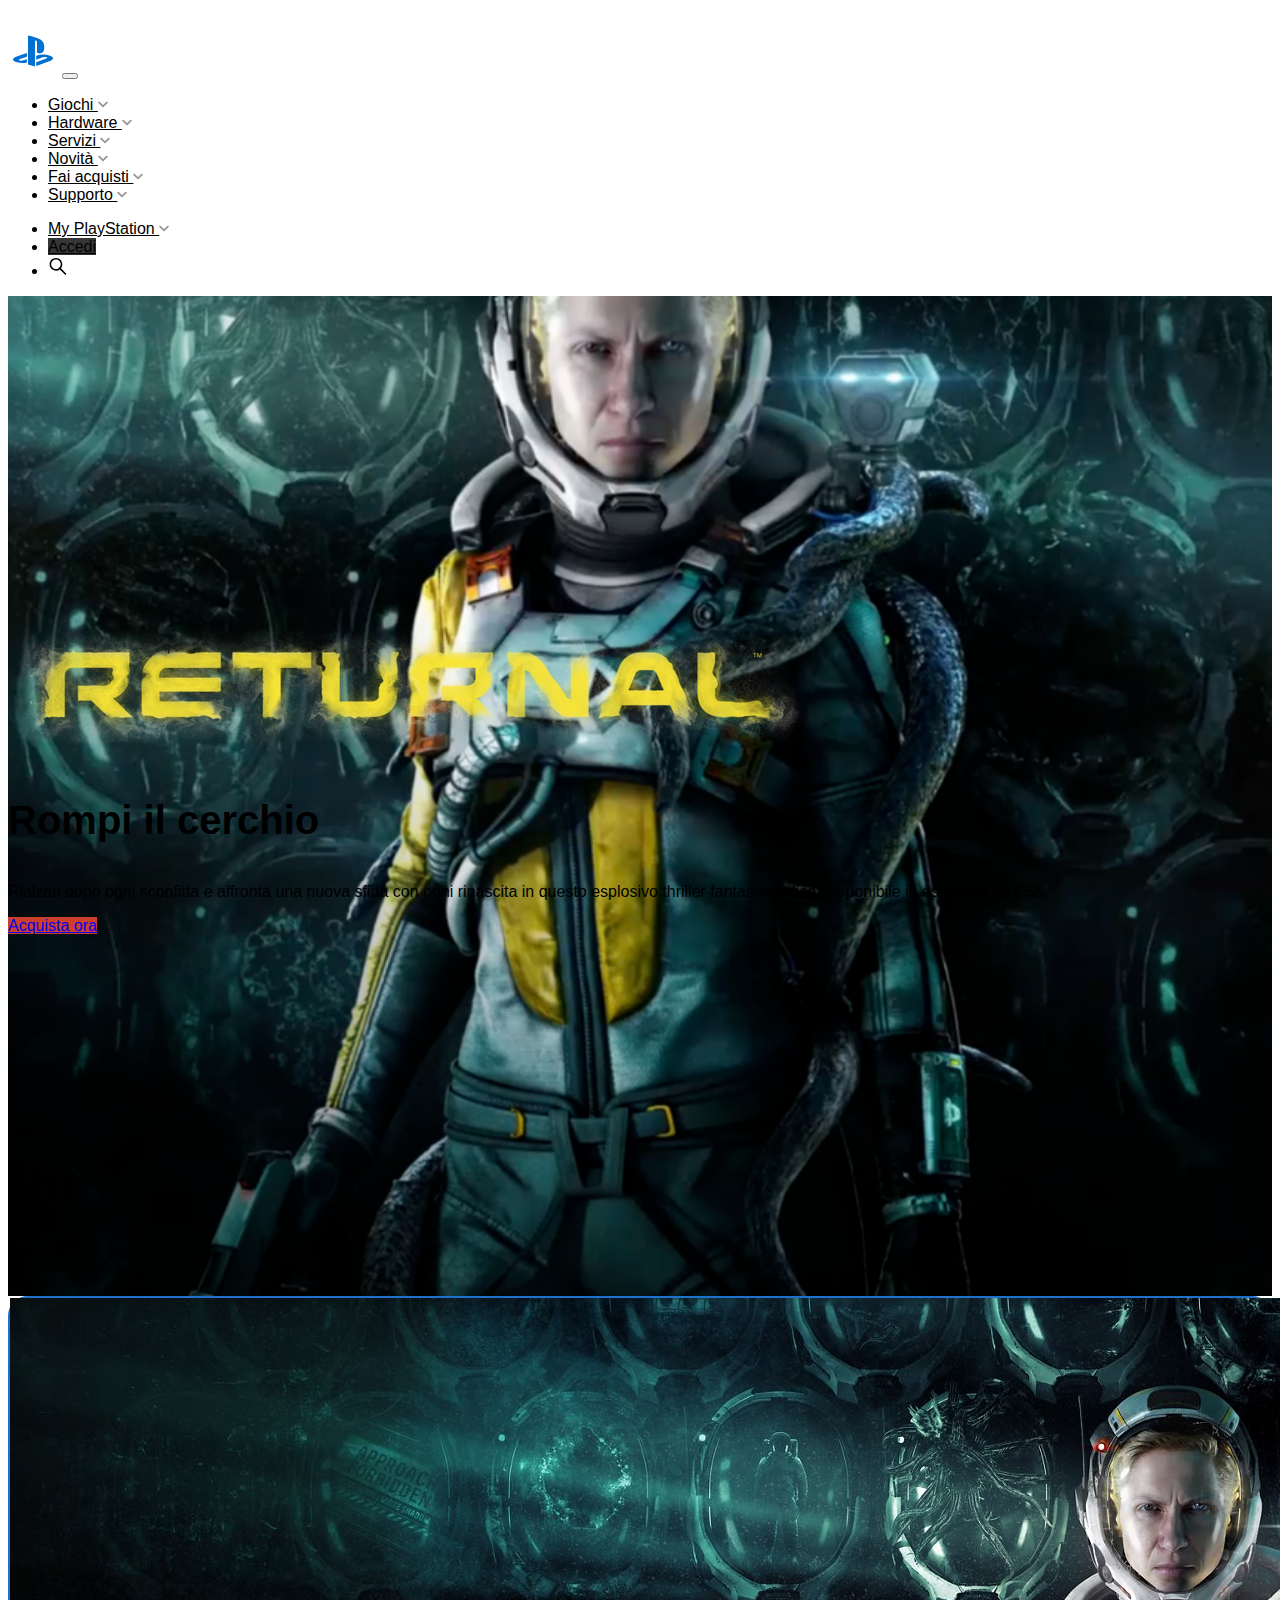
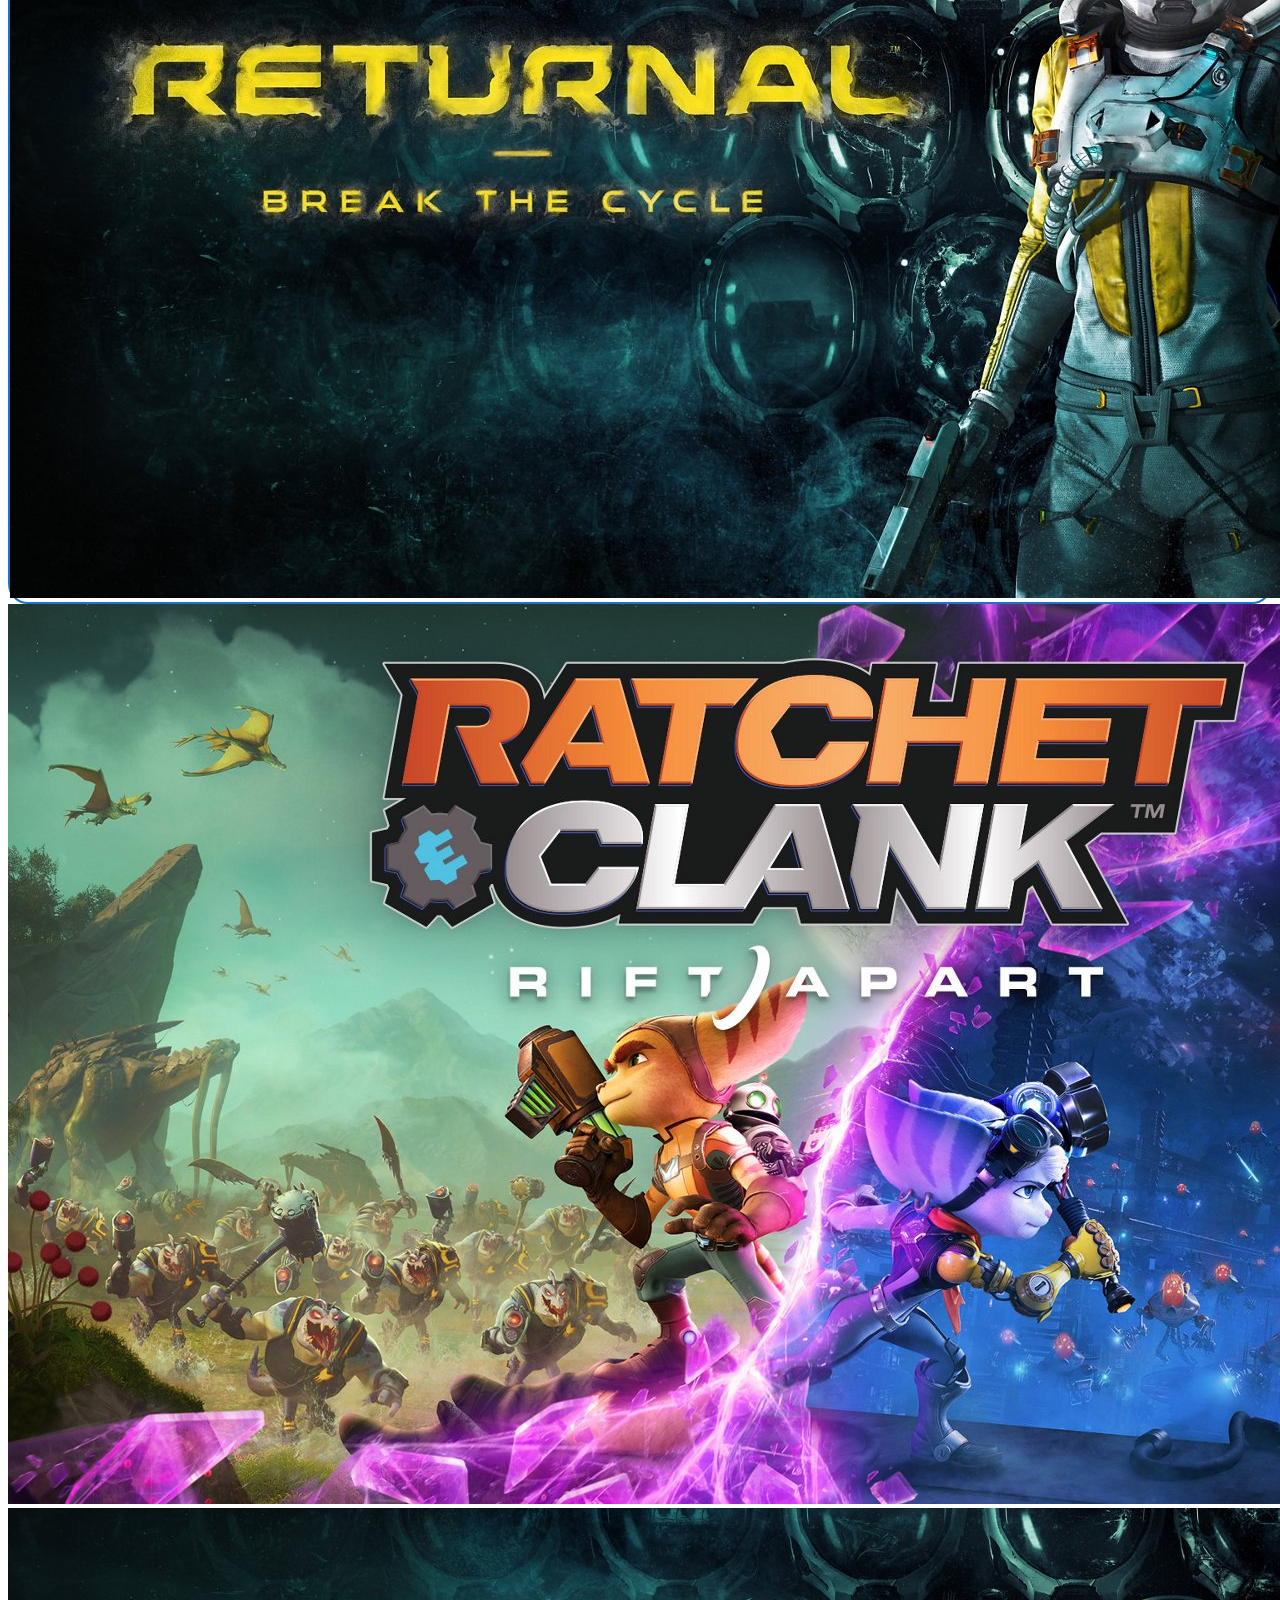
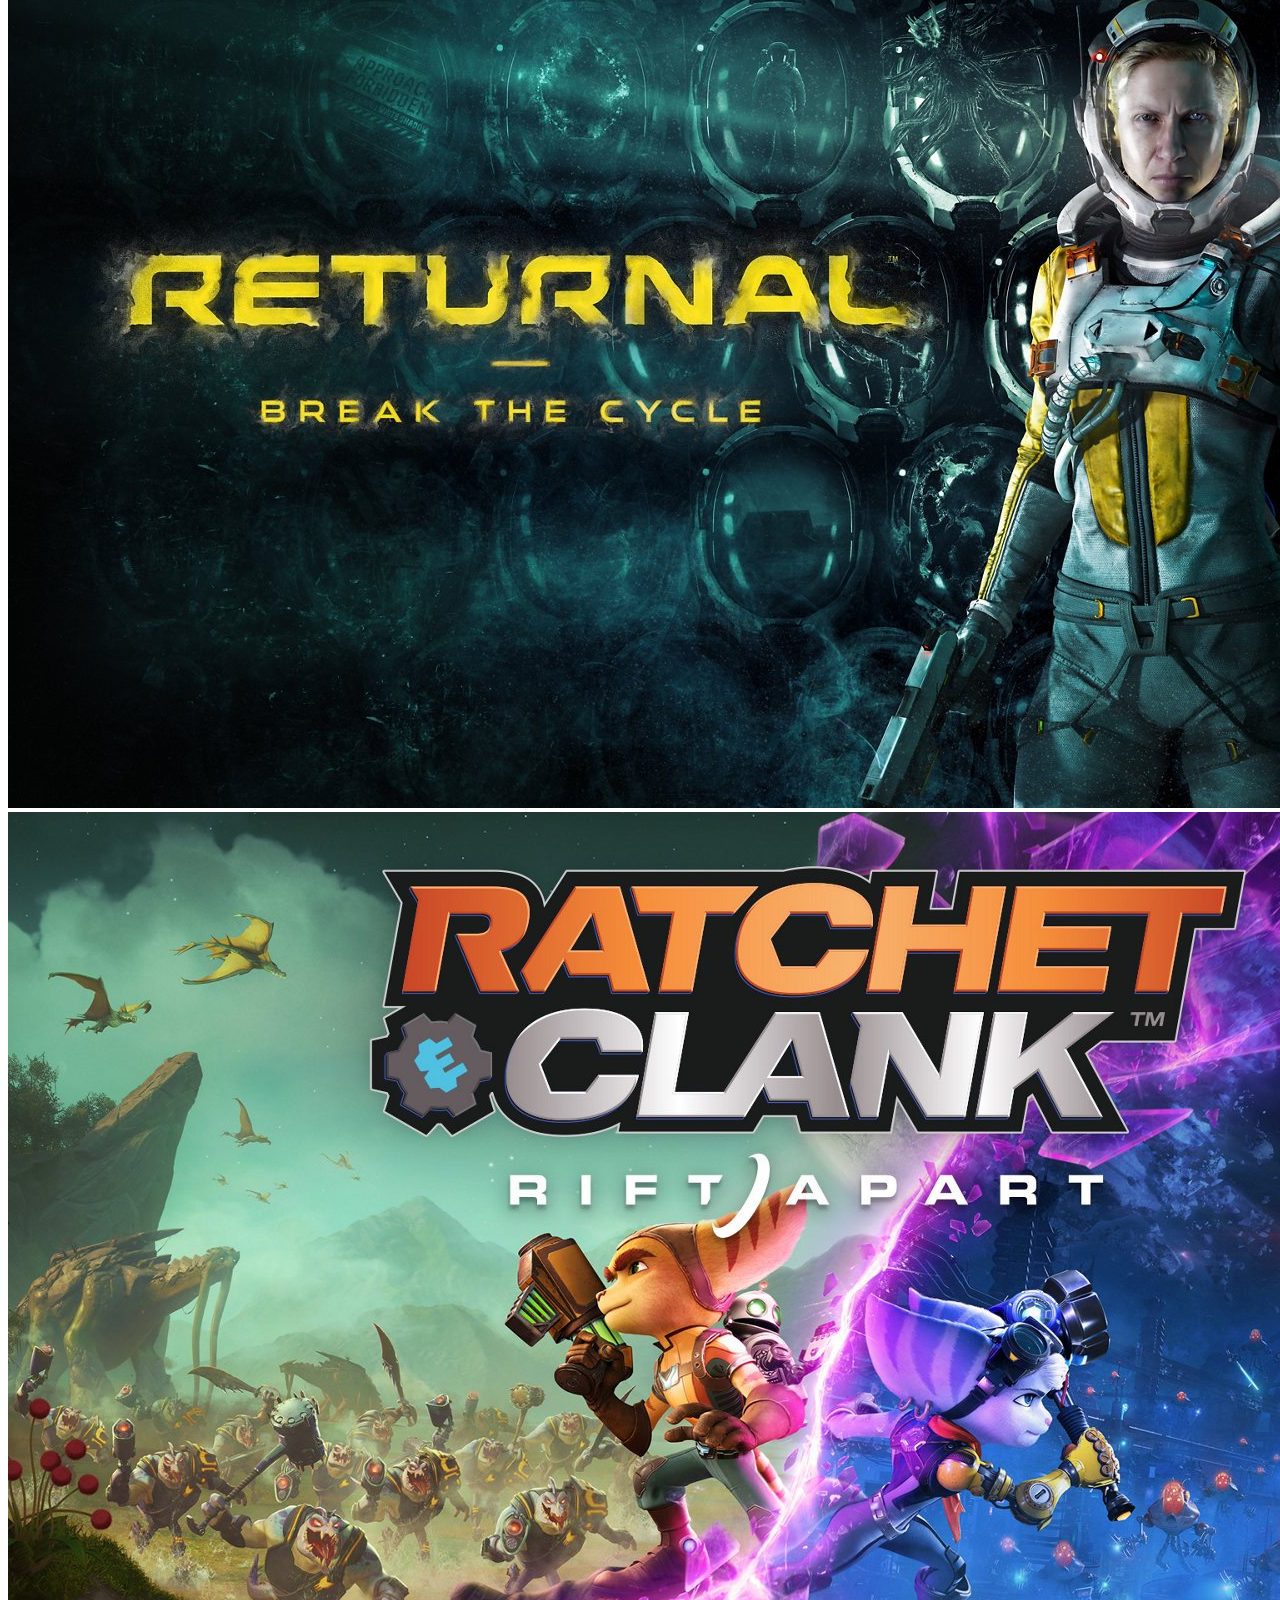
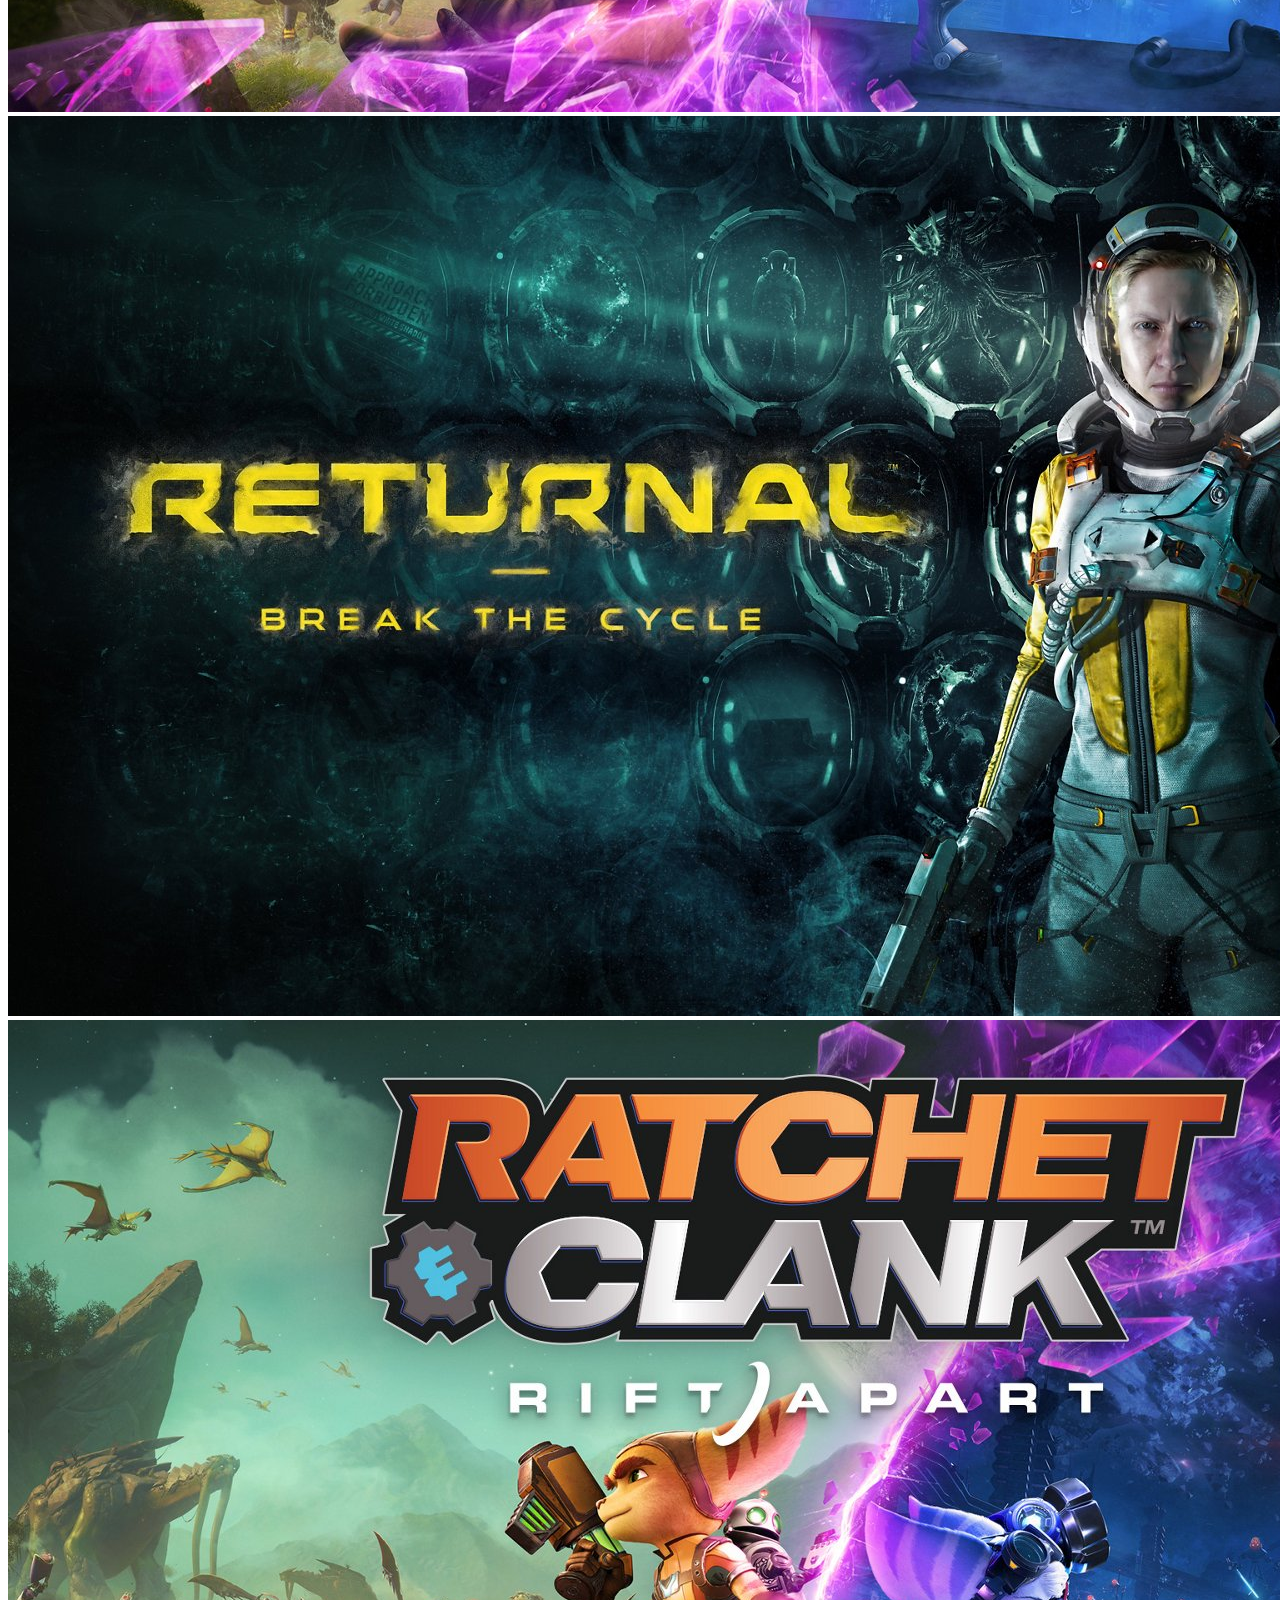
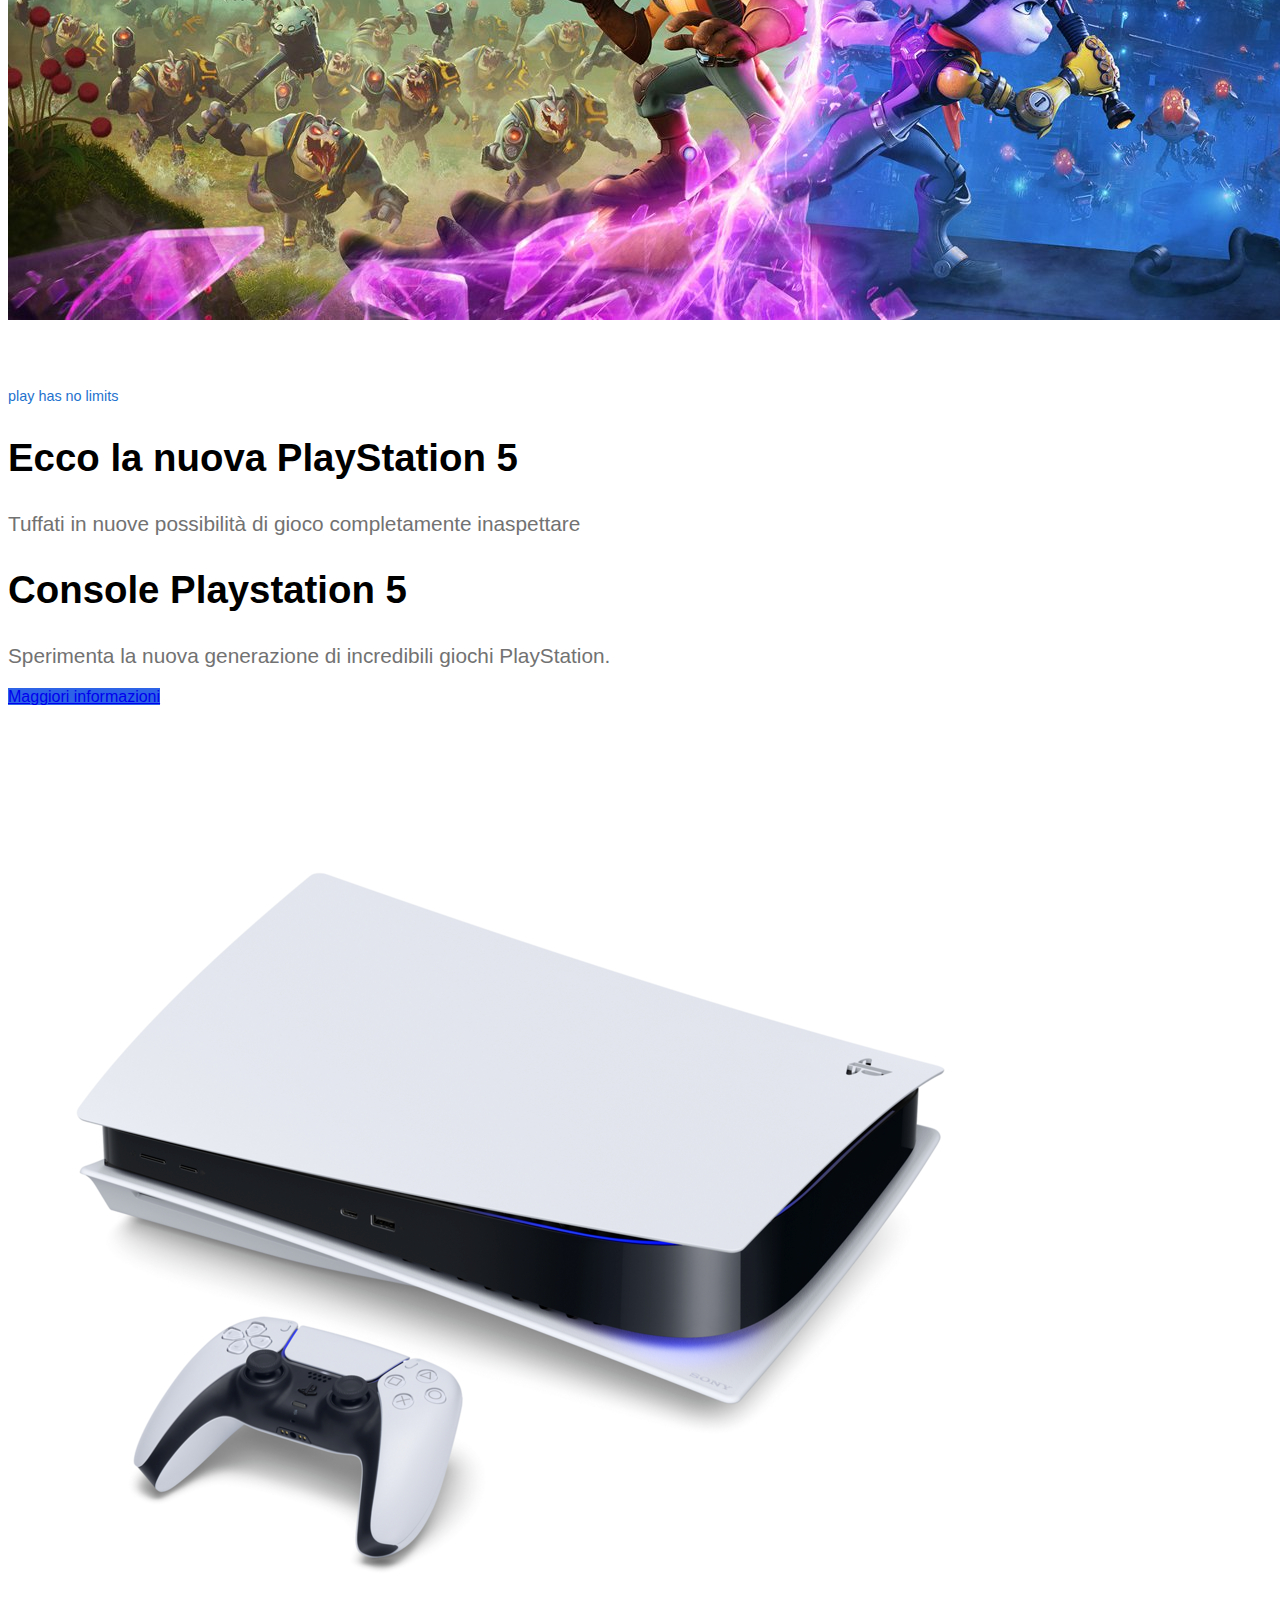
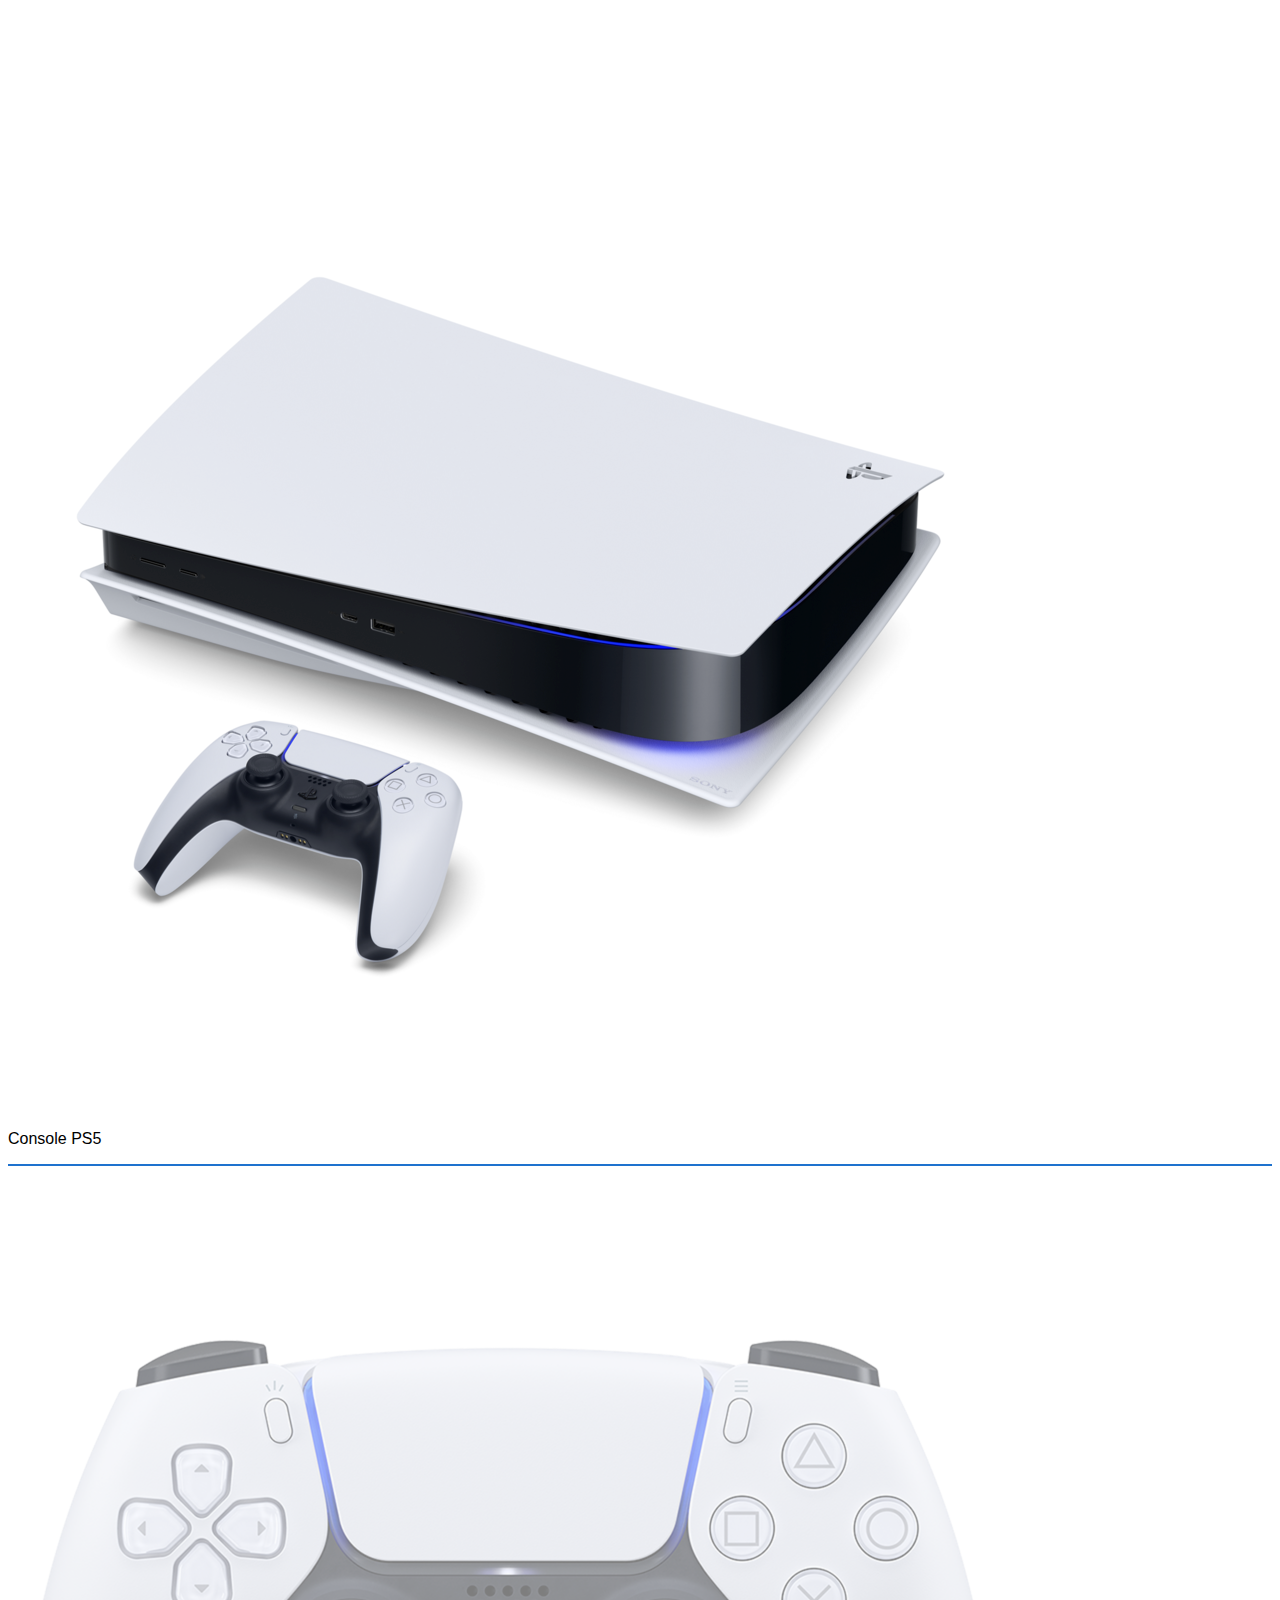
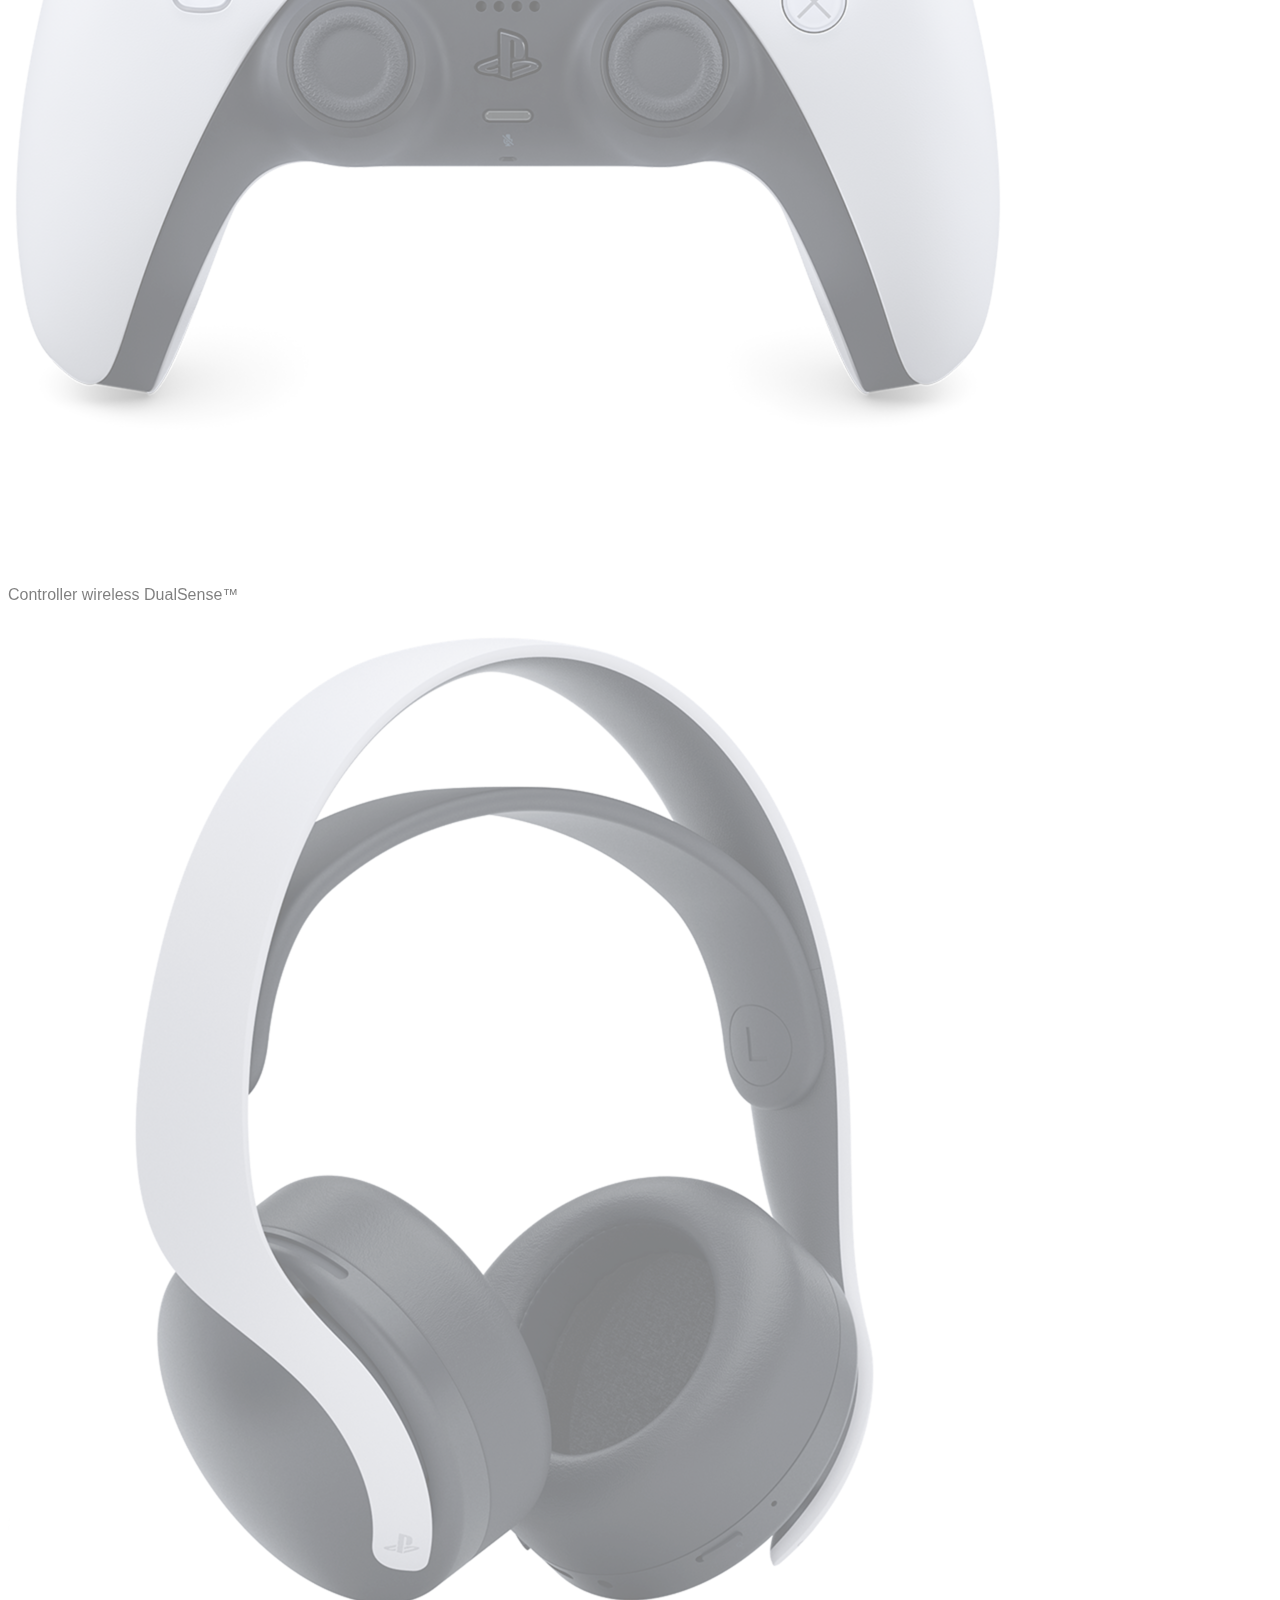
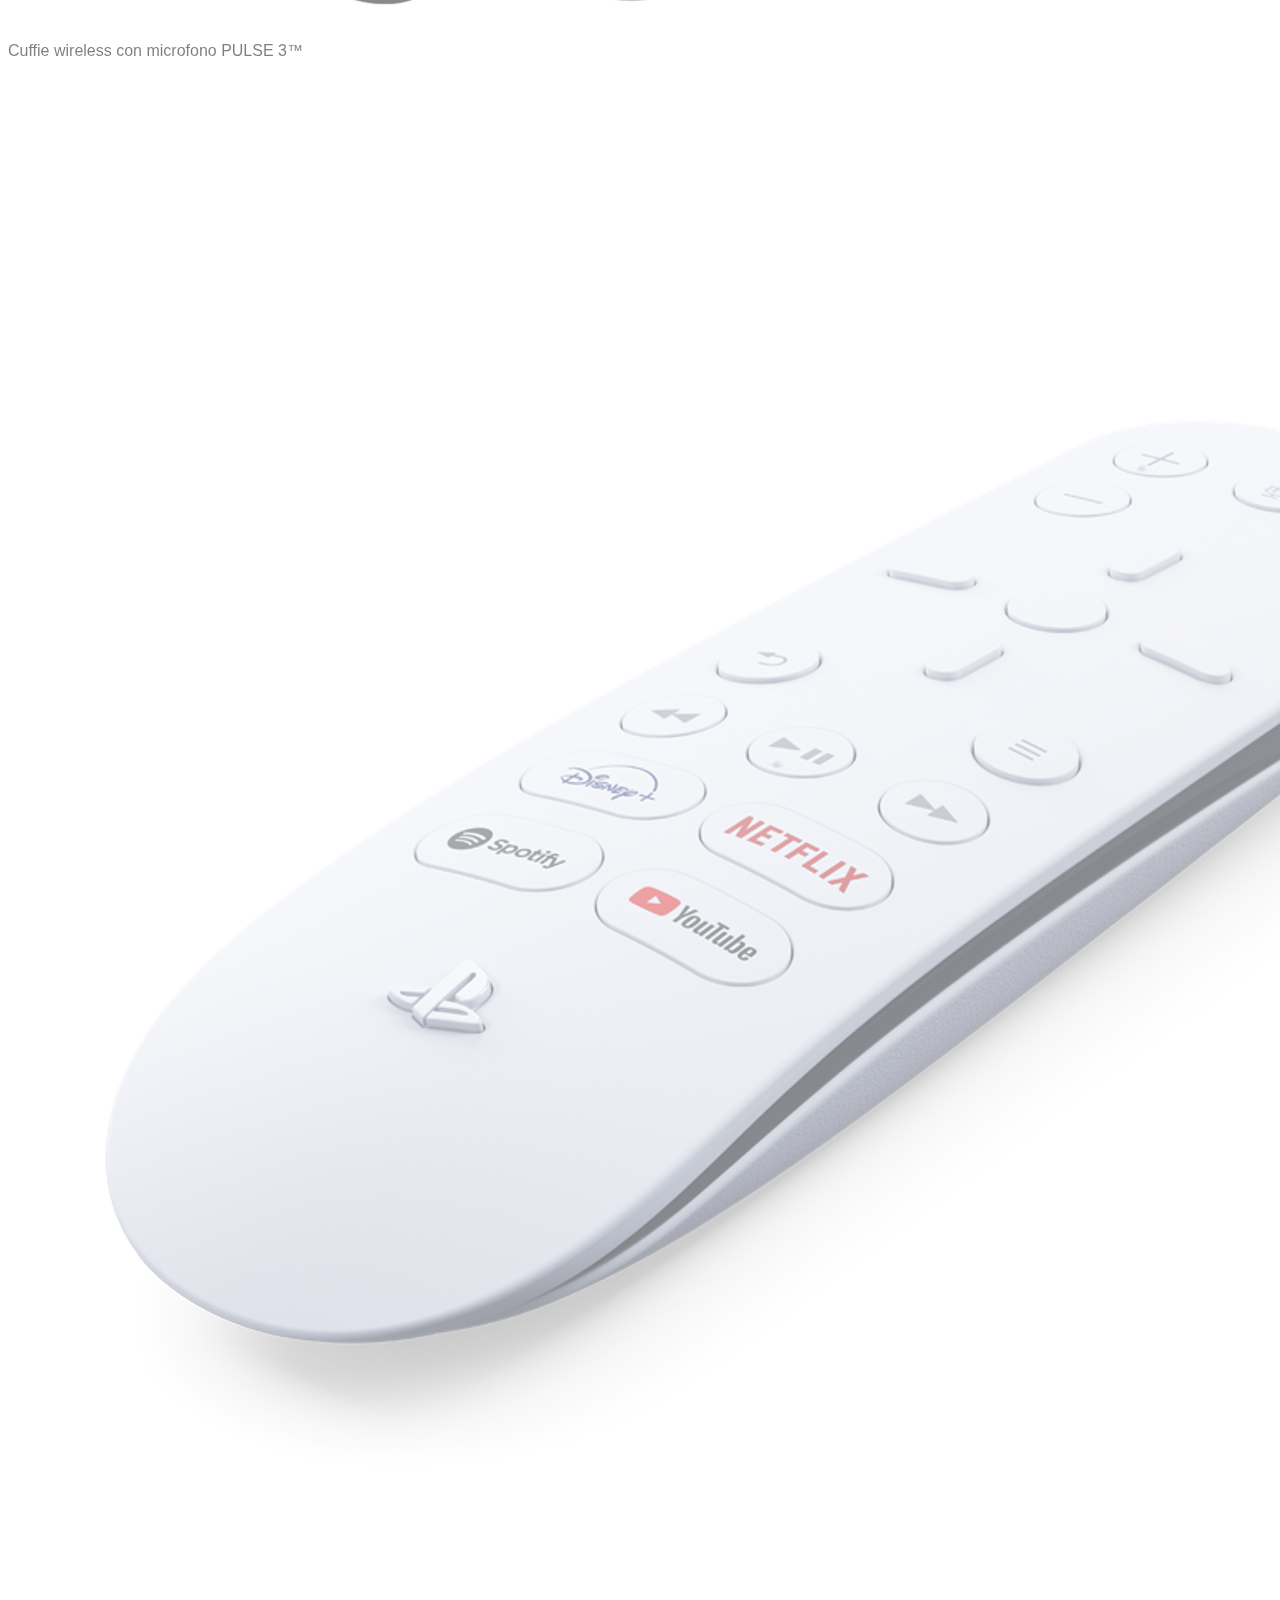
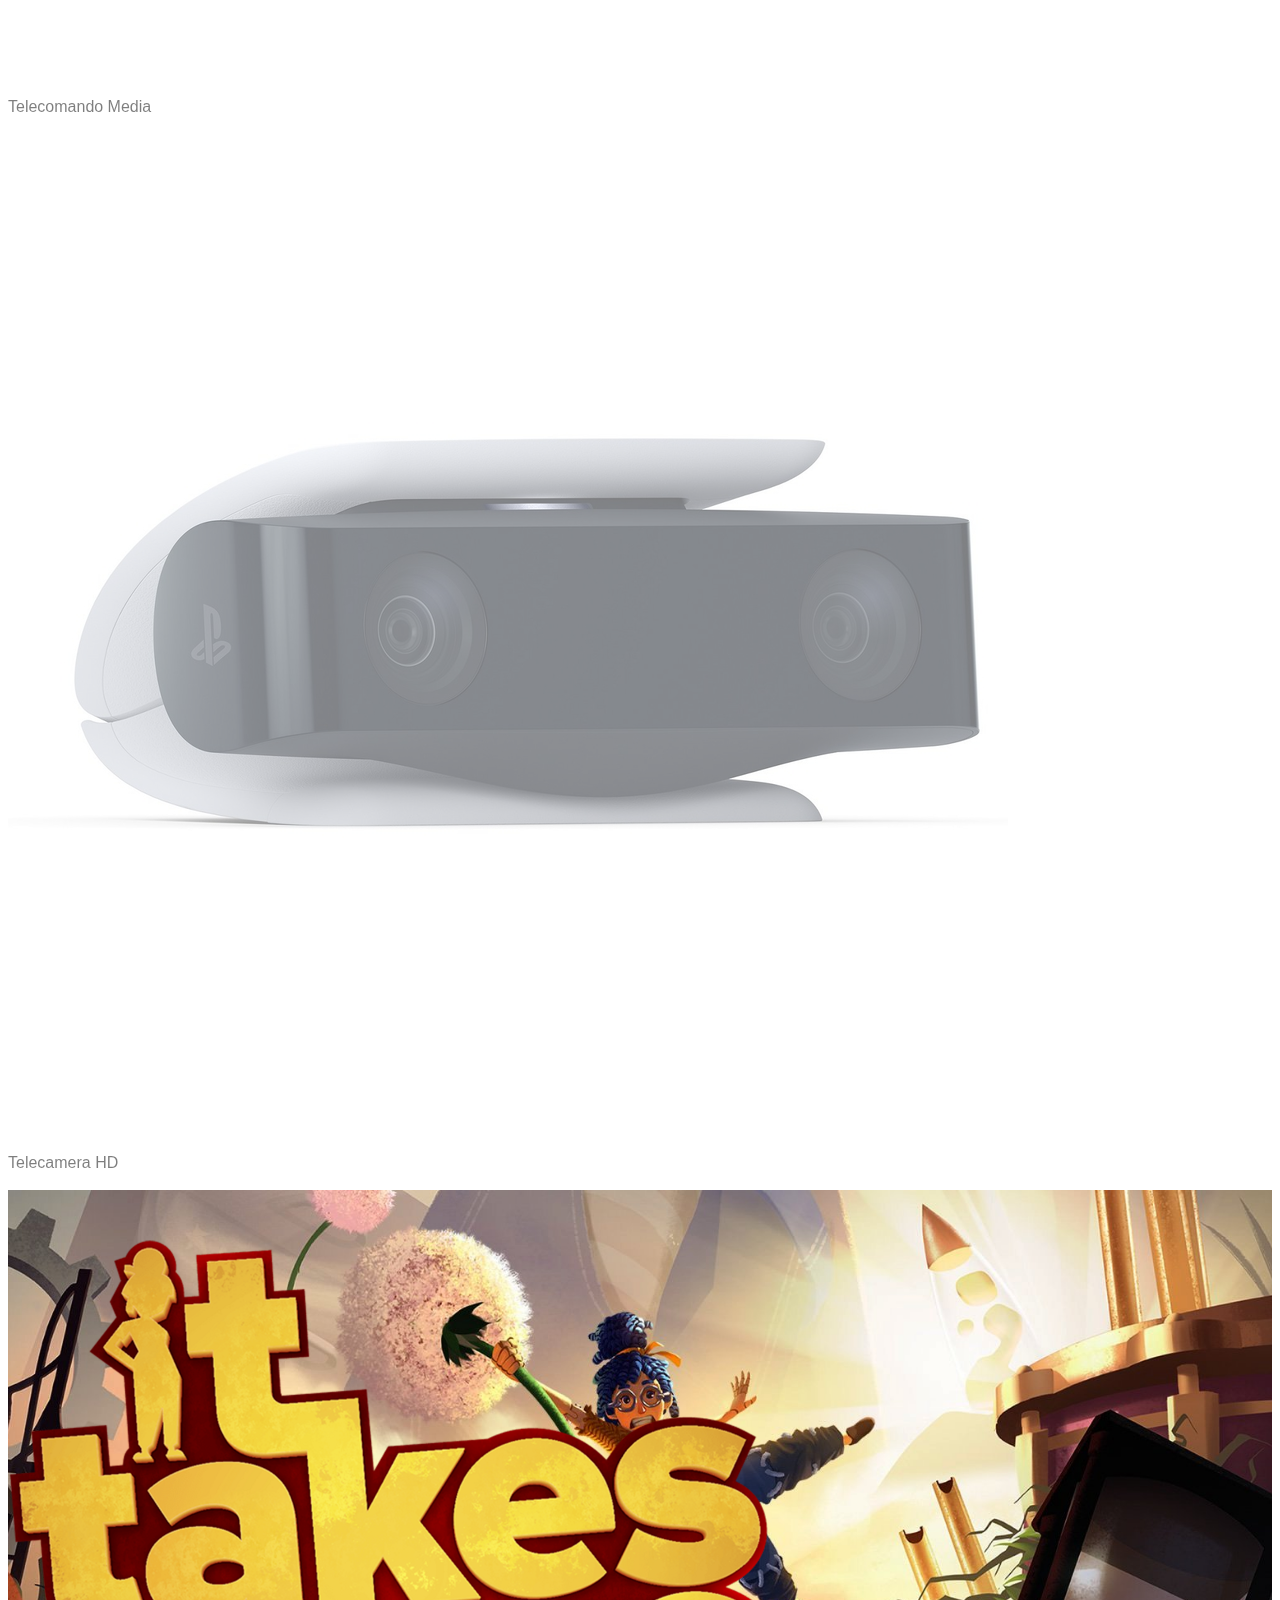
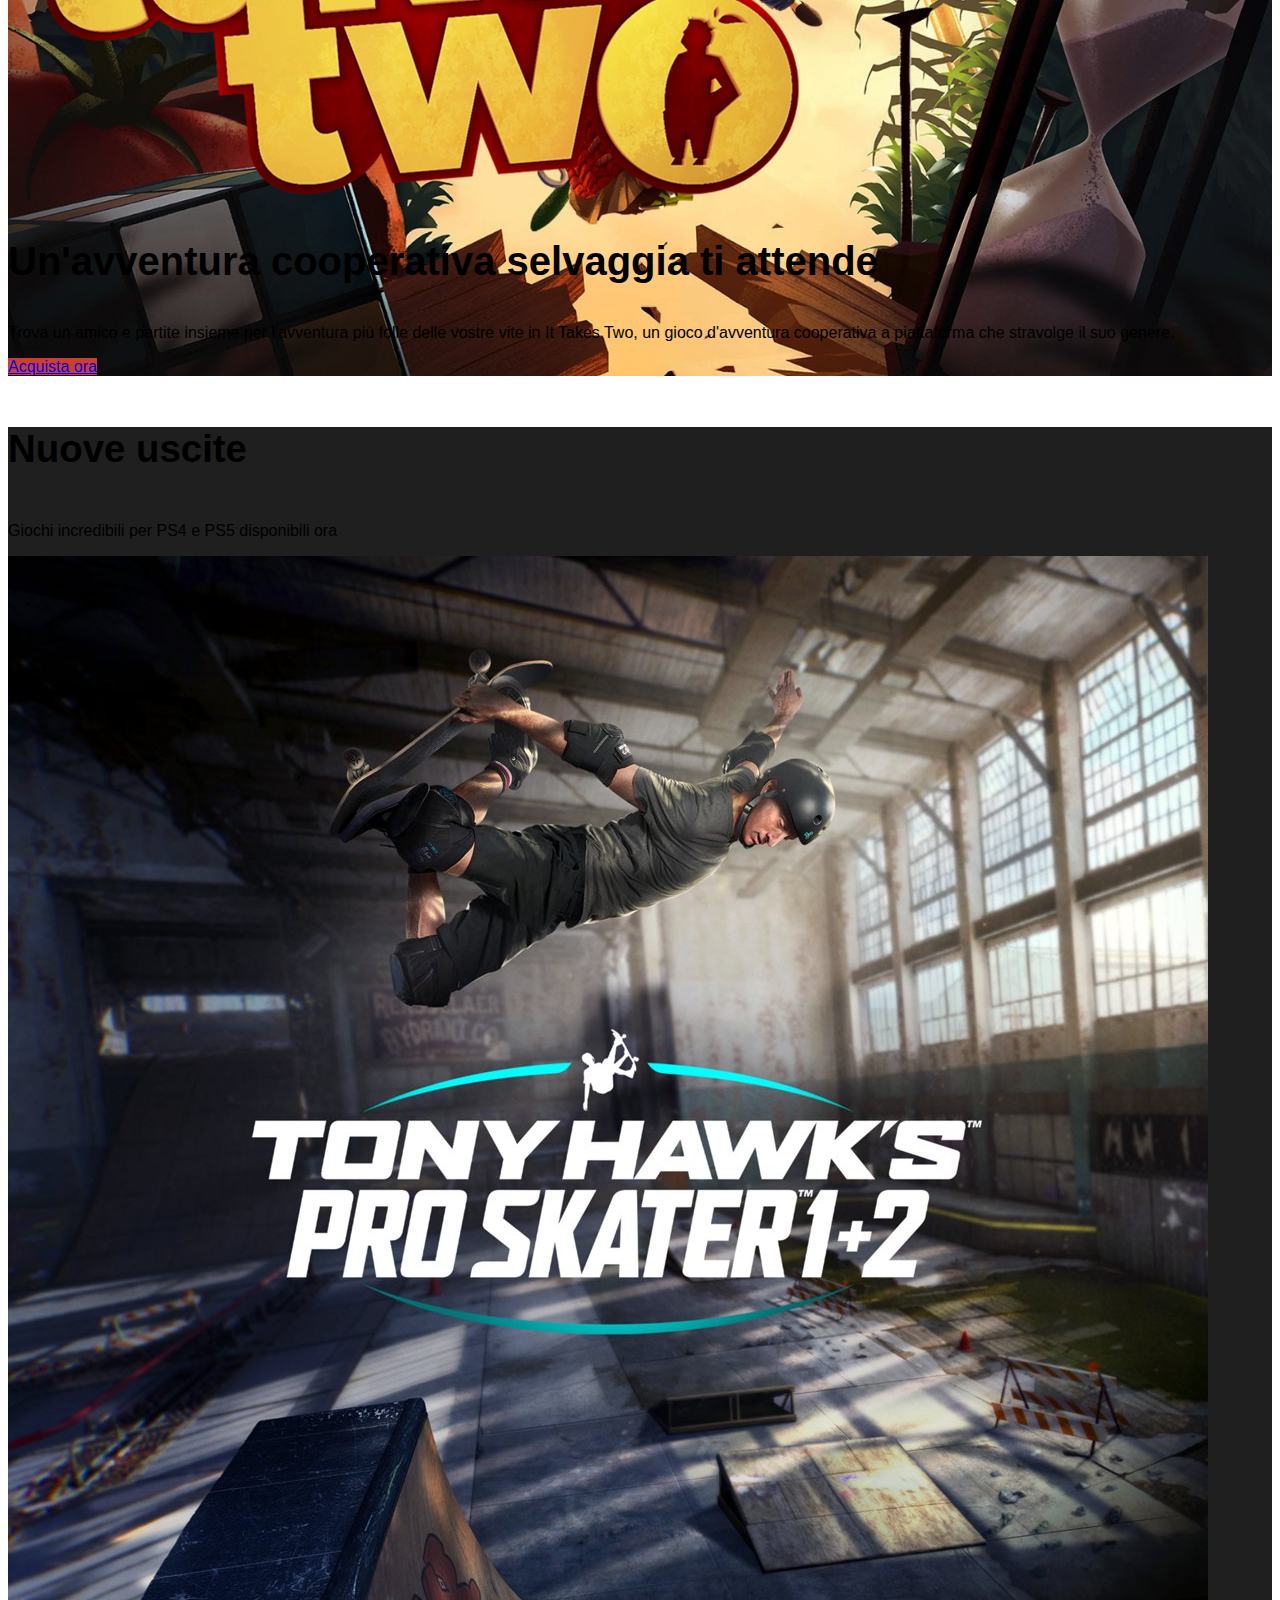
<file: index.html>
<!DOCTYPE html>
<html lang="en">
    <head>
        <meta charset="UTF-8">
        <meta http-equiv="X-UA-Compatible" content="IE=edge">
        <meta name="viewport" content="width=device-width, initial-scale=1.0">
        <title>Playstation</title>
        <!-- Boostrap v 5.2 -->
        <link href="https://cdn.jsdelivr.net/npm/bootstrap@5.2.2/dist/css/bootstrap.min.css" rel="stylesheet" integrity="sha384-Zenh87qX5JnK2Jl0vWa8Ck2rdkQ2Bzep5IDxbcnCeuOxjzrPF/et3URy9Bv1WTRi" crossorigin="anonymous">
        <!-- Custom CSS -->
        <link rel="stylesheet" href="./css/style.css">
    </head>
    <body>
        <aside class="bg-black">
            <div class="container-fluid text-end">
                <img src="css/img/sony_logo.svg" class="py-2 ms-auto d-block" alt="Sony Main Logo">
            </div>
        </aside>
        <header class="sticky-top">
            <section class="header-nav sticky-top">
                <nav class="navbar navbar-expand-lg bg-light">
                    <div class="container-fluid">
                        <a class="navbar-brand" href="#"><img src="css/img/play_logo.svg" alt=""></a>
                        <button class="navbar-toggler" type="button" data-bs-toggle="collapse" data-bs-target="#navbarSupportedContent" aria-controls="navbarSupportedContent" aria-expanded="false" aria-label="Toggle navigation">
                            <span class="navbar-toggler-icon"></span>
                        </button>
                        <div class="collapse navbar-collapse" id="navbarSupportedContent">
                            <ul class="navbar-nav me-auto mb-2 mb-lg-0">
                                <li>
                                    <a class="text-decoration-none py-2 px-4 px-lg-2" href="#">
                                        Giochi 
                                        <img src="css/img/chevron-down-solid.svg" alt="arrow down gray" class="arrow-down-gray">
                                        <img src="css/img/chevron-down-solid-hover.svg" alt="arrow down blue" class="arrow-down-blue">
                                    </a>
                                </li>
                                <li>
                                    <a class="text-decoration-none py-2 px-4 px-lg-2" href="#">
                                        Hardware 
                                        <img src="css/img/chevron-down-solid.svg" alt="arrow down gray" class="arrow-down-gray">
                                        <img src="css/img/chevron-down-solid-hover.svg" alt="arrow down blue" class="arrow-down-blue">
                                    </a>                               
                                </li>
                                <li>
                                    <a class="text-decoration-none py-2 px-4 px-lg-2" href="#">
                                        Servizi 
                                        <img src="css/img/chevron-down-solid.svg" alt="arrow down gray" class="arrow-down-gray">
                                        <img src="css/img/chevron-down-solid-hover.svg" alt="arrow down blue" class="arrow-down-blue">
                                    </a>                                
                                </li>
                                <li>
                                    <a class="text-decoration-none py-2 px-4 px-lg-2" href="#">
                                        Novità 
                                        <img src="css/img/chevron-down-solid.svg" alt="arrow down gray" class="arrow-down-gray">
                                        <img src="css/img/chevron-down-solid-hover.svg" alt="arrow down blue" class="arrow-down-blue">
                                    </a>                                
                                </li>
                                <li>
                                    <a class="text-decoration-none py-2 px-4 px-lg-2" href="#">
                                        Fai acquisti 
                                        <img src="css/img/chevron-down-solid.svg" alt="arrow down gray" class="arrow-down-gray">
                                        <img src="css/img/chevron-down-solid-hover.svg" alt="arrow down blue" class="arrow-down-blue">
                                    </a>                                
                                </li>
                                <li>
                                    <a class="text-decoration-none py-2 px-4 px-lg-2" href="#">
                                        Supporto 
                                        <img src="css/img/chevron-down-solid.svg" alt="arrow down gray" class="arrow-down-gray">
                                        <img src="css/img/chevron-down-solid-hover.svg" alt="arrow down blue" class="arrow-down-blue">
                                    </a>                                
                                </li>
                            </ul>
                            <ul class="navbar-nav mb-2 mb-lg-0 align-items-lg-center">
                                <li>
                                    <a class="text-decoration-none px-4" href="#">
                                        My PlayStation
                                        <img src="css/img/chevron-down-solid.svg" alt="arrow down" class="arrow-down-gray">
                                        <img src="css/img/chevron-down-solid-hover.svg" alt="arrow down blue" class="arrow-down-blue">
                                    </a>
                                </li>
                                <li>
                                    <a href="#" class="btn btn-secondary border-0 text-white black-button rounded-4 mx-4 me-lg-4 px-3 py-2">Accedi</a>
                                </li>
                                <li>
                                    <img src="css/img/lens.svg" class="lens mx-4 mx-lg-2" alt="magnifying glass">
                                </li>
                            </ul>
                        </div>
                    </div>
                </nav>
            </section>
        </header>
        <main>
            <section id="jumbotron" class="mb-4 px-3 px-sm-4">
                <div class="container-fliud">
                    <div class="row">
                        <div class="col-10 col-md-9 col-lg-3">
                            <img src="css/img/returnal-hero-banner-logo.png" class="w-75 mb-4" alt="Returnal Logo">
                        </div>
                        <div class="col-12">
                            <h3 class="text-white mb-4 fw-normal">Rompi il cerchio</h3>
                        </div>
                        <div class="col-12 col-lg-4">
                            <p class="text-white mb-4">Rialzati dopo ogni sconfitta e affronta una nuova sfida con ogni rinascita in questo esplosivo thriller fantascientifico, disponibile in esclusiva su
                                PS5.</p>
                        </div>
                        <div class="col-12">
                            <a href="#" class="btn btn-danger border-0 rounded-5 orange-button px-3 py-2">Acquista ora</a>
                        </div>
                    </div>
                </div>
            </section>
            <section id="game-cards" class="px-3 px-sm-4">
                <div class="container-fluid">
                    <div class="row gy-3">
                        <div class="col-6 col-sm-4 col-lg-2">
                            <div class="img-radius w-100 p-1">
                                <img src="./css/img/returnal-listing-thumb-01-ps5.jpg" class="w-100 img-shadow rounded-4" alt="Returnal Cover">
                            </div>
                        </div>
                        <div class="col-6 col-sm-4 col-lg-2">
                            <div class="w-100 p-1 slide-top">
                                <img src="./css/img/ratchet-and-clank-rift-apart-keyart.jpg" class="w-100 img-shadow rounded-4" alt="Ratchet and Clank: Rift Apart Cover">
                            </div>
                        </div>
                        <div class="col-6 col-sm-4 col-lg-2">
                            <div class="w-100 p-1 slide-top">
                                <img src="./css/img/returnal-listing-thumb-01-ps5.jpg" class="w-100 img-shadow rounded-4" alt="Returnal Cover">
                            </div>
                        </div>
                        <div class="col-6 col-sm-4 col-lg-2">
                            <div class="w-100 p-1 slide-top">
                                <img src="./css/img/ratchet-and-clank-rift-apart-keyart.jpg" class="w-100 img-shadow rounded-4" alt="Ratchet and Clank: Rift Apart Cover">
                            </div>
                        </div>
                        <div class="col-6 col-sm-4 col-lg-2">
                            <div class="w-100 p-1 slide-top">
                                <img src="./css/img/returnal-listing-thumb-01-ps5.jpg" class="w-100 img-shadow rounded-4" alt="Returnal Cover">
                            </div>
                        </div>
                        <div class="col-6 col-sm-4 col-lg-2">
                            <div class="w-100 p-1 slide-top">
                                <img src="./css/img/ratchet-and-clank-rift-apart-keyart.jpg" class="w-100 img-shadow rounded-4" alt="Ratchet and Clank: Rift Apart Cover">
                            </div>
                        </div>
                    </div>
                </div>
            </section>
            <section id="ps5" class="mb-5 px-3 px-sm-4">
                <div class="container-fluid">
                    <div class="row">
                        <div class="col-12">
                            <p class="text-uppercase text-center mb-0 surtitle">play has no limits</p>
                            <h2 class="text-center fw-normal">Ecco la nuova PlayStation 5</h2>
                            <p class="text-center mb-5 subtitle">Tuffati in nuove possibilità di gioco completamente inaspettare</p>
                        </div>
                    </div>
                    <div class="row align-items-center">
                        <div class="col-12 col-md-5">
                        <h2 class="fw-normal">Console Playstation 5</h2>
                        <p class="subtitle">Sperimenta la nuova generazione di incredibili giochi PlayStation.</p>
                        <a href="#" class="btn btn btn-primary border-0 rounded-5 blue-button px-3 py-2">Maggiori informazioni</a>
                        </div>
                        <div class="col-12 col-md-7">
                        <img src="css/img/playstation-5-thumb.png" class="w-100" alt="Console PS5 with DualSense">
                    </div>
                    <div class="row justify-content-md-between">
                        <div class="col-4 col-md-2 active-border-bottom">
                            <img src="css/img/playstation-5-thumb.png" class="w-100 pb-3" alt="Console PS5 with DualSense">
                            <p class="d-none d-md-block text-center">Console PS5</p>
                        </div>
                        <div class="col-4 col-md-2 opacity-hover">
                            <img src="css/img/joypad-thumb.png" class="w-100 pb-3" alt="Controller PS5 DualSense">
                            <p class="d-none d-md-block text-center">Controller wireless DualSense&#8482;</p>
                        </div>
                        <div class="col-4 col-md-2 opacity-hover">
                            <img src="css/img/headset-thumb.png" class="w-100 pb-3" alt="Headset Pulse3">
                            <p class="d-none d-md-block text-center">Cuffie wireless con microfono PULSE 3&#8482;</p>
                        </div>
                        <div class="col-4 col-md-2 opacity-hover">
                            <img src="css/img/remote-thumb.png" class="w-100 pb-3" alt="Remote PS5 Controller">
                            <p class="d-none d-md-block text-center">Telecomando Media</p>
                        </div>
                        <div class="col-4 col-md-2 opacity-hover">
                            <img src="css/img/camera-thumb.jpg" class="w-100 pb-3" alt="PS5 HD Camera">
                            <p class="d-none d-md-block text-center">Telecamera HD</p>
                        </div>
                    </div>
                </div>
            </section>
            <section id="new-releases" class="pb-5 px-3 px-sm-4">
                <div class="container-fluid">
                    <div class="row">
                        <div class="col-10 col-md-9 col-lg-2">
                            <img src="css/img/it-takes-two-logo.png" class="w-100 mb-4" alt="Returnal Logo">
                        </div>
                    </div>
                    <div class="row">
                        <div class="col-12 col-lg-4">
                            <h3 class="text-white mb-4 fw-normal pe-lg-55">Un'avventura cooperativa selvaggia ti attende</h3>
                            <p class="text-white mb-4 pe-lg-5">Trova un amico e partite insieme per l'avventura più folle delle vostre vite in It Takes Two, un gioco d'avventura cooperativa a piattaforma che stravolge il suo genere.</p>
                            <a href="#" class="btn btn-danger border-0 rounded-5 orange-button px-3 py-2">Acquista ora</a>
                        </div>
                    </div>
                </div>
            </section>
            <section id="new-releases-cards" class="pb-5 mb-5 px-3 px-sm-4">
                <div class="container-fluid">
                    <div class="row g-4 text-white">
                        <div class="col-12">
                            <h4 class="fw-normal">Nuove uscite</h4>
                            <p class="fs-2">Giochi incredibili per PS4 e PS5 disponibili ora</p>
                        </div>
                        <div class="col-6 col-sm-4 col-lg-2">
                            <div class="w-100 img-slide">
                                <img src="./css/img/tony-hawks-pro-skater-1-2-store-art.jpg" class="w-100 rounded-4 pb-2 slide-fwd-center" alt="Tony Hawk's Pro Skater 1 + 2 Cover">
                                <p>Tony Hawk's&#8482; Pro Skater&#8482; 1 + 2</p>
                            </div>
                        </div>
                        <div class="col-6 col-sm-4 col-lg-2">
                            <div class="w-100 img-slide">
                                <img src="./css/img/crash-bandicoot-4-its-about-time-store-art.jpg" class="w-100 rounded-4 pb-2 slide-fwd-center" alt="Crash Bandicoot 4: It'a About Time Cover">
                                <p>Crash Bandicoot 4: It'a About Time</p>
                            </div>
                        </div>
                        <div class="col-6 col-sm-4 col-lg-2">
                            <div class="w-100 img-slide">
                                <img src="./css/img/tony-hawks-pro-skater-1-2-store-art.jpg" class="w-100 rounded-4 pb-2 slide-fwd-center" alt="Tony Hawk's Pro Skater 1 + 2 Cover">
                                <p>Tony Hawk's&#8482; Pro Skater&#8482; 1 + 2</p>
                            </div>
                        </div>
                        <div class="col-6 col-sm-4 col-lg-2">
                            <div class="w-100 img-slide">
                                <img src="./css/img/crash-bandicoot-4-its-about-time-store-art.jpg" class="w-100 rounded-4 pb-2 slide-fwd-center" alt="Crash Bandicoot 4: It'a About Time Cover">
                                <p>Crash Bandicoot 4: It'a About Time</p>
                            </div>
                        </div>
                        <div class="col-6 col-sm-4 col-lg-2">
                            <div class="w-100 img-slide">
                                <img src="./css/img/tony-hawks-pro-skater-1-2-store-art.jpg" class="w-100 rounded-4 pb-2 slide-fwd-center" alt="Tony Hawk's Pro Skater 1 + 2 Cover">
                                <p>Tony Hawk's&#8482; Pro Skater&#8482; 1 + 2</p>
                            </div>
                        </div>
                        <div class="col-6 col-sm-4 col-lg-2">
                            <div class="w-100 img-slide">
                                <img src="./css/img/crash-bandicoot-4-its-about-time-store-art.jpg" class="w-100 rounded-4 pb-2 slide-fwd-center" alt="Crash Bandicoot 4: It'a About Time Cover">
                                <p>Crash Bandicoot 4: It'a About Time</p>
                            </div>
                        </div>
                        <div class="col-6 col-sm-4 col-lg-2">
                            <div class="w-100 img-slide">
                                <img src="./css/img/tony-hawks-pro-skater-1-2-store-art.jpg" class="w-100 rounded-4 pb-2 slide-fwd-center" alt="Tony Hawk's Pro Skater 1 + 2 Cover">
                                <p>Tony Hawk's&#8482; Pro Skater&#8482; 1 + 2</p>
                            </div>
                        </div>
                        <div class="col-6 col-sm-4 col-lg-2">
                            <div class="w-100 img-slide">
                                <img src="./css/img/crash-bandicoot-4-its-about-time-store-art.jpg" class="w-100 rounded-4 pb-2 slide-fwd-center" alt="Crash Bandicoot 4: It'a About Time Cover">
                                <p>Crash Bandicoot 4: It'a About Time</p>
                            </div>
                        </div>
                        <div class="col-6 col-sm-4 col-lg-2">
                            <div class="w-100 img-slide">
                                <img src="./css/img/tony-hawks-pro-skater-1-2-store-art.jpg" class="w-100 rounded-4 pb-2 slide-fwd-center" alt="Tony Hawk's Pro Skater 1 + 2 Cover">
                                <p>Tony Hawk's&#8482; Pro Skater&#8482; 1 + 2</p>
                            </div>
                        </div>
                        <div class="col-6 col-sm-4 col-lg-2">
                            <div class="w-100 img-slide">
                                <img src="./css/img/crash-bandicoot-4-its-about-time-store-art.jpg" class="w-100 rounded-4 pb-2 slide-fwd-center" alt="Crash Bandicoot 4: It'a About Time Cover">
                                <p>Crash Bandicoot 4: It'a About Time</p>
                            </div>
                        </div>
                        <div class="col-6 col-sm-4 col-lg-2">
                            <div class="w-100 img-slide">
                                <img src="./css/img/tony-hawks-pro-skater-1-2-store-art.jpg" class="w-100 rounded-4 pb-2 slide-fwd-center" alt="Tony Hawk's Pro Skater 1 + 2 Cover">
                                <p>Tony Hawk's&#8482; Pro Skater&#8482; 1 + 2</p>
                            </div>
                        </div>
                        <div class="col-6 col-sm-4 col-lg-2">
                            <div class="w-100 img-slide">
                                <img src="./css/img/crash-bandicoot-4-its-about-time-store-art.jpg" class="w-100 rounded-4 pb-2 slide-fwd-center" alt="Crash Bandicoot 4: It'a About Time Cover">
                                <p>Crash Bandicoot 4: It'a About Time</p>
                            </div>
                        </div>
                    </div>
                </div>
            </section>
            <section id="ps4" class="mb-5 mb-md-4 px-3 px-sm-4">
                <div class="container-fluid">
                    <div class="row">
                        <div class="col-12">
                            <h2 class="fw-normal text-center pb-3">Esplora PlayStation&#174; 4</h2>
                            <p class="subtitle text-center pb-5">Giochi incredibili e intrattenimento senza fine. <br>Non c'è mai stato un momento migliore per giocare sulla tua PS4.</p>
                        </div>
                        <div class="col-12 col-md-4">
                            <img src="css/img/ps4-slim-homepage-image-block.jpg" class="w-100" alt="PS4 with Dualshock">
                            <h2 class="fw-normal pb-3">PlayStation 4</h2>
                            <p class="subtitle">Giochi incredibili live su PS4, con 1 Tb di spazio di archiviazione.</p>
                            <a href="#" class="btn btn btn-primary border-0 rounded-5 blue-button px-3 py-2 mb-5">Scopri di più</a>
                        </div>
                        <div class="col-12 col-md-4">
                            <img src="css/img/double11-202010-tw-psvr.jpg" class="w-100" alt="PlayStation VR">
                            <h2 class="fw-normal pb-3">PlayStation VR</h2>
                            <p class="subtitle">Oltre 500 titoli ed esperienze di gioco. Scoprili tutti.</p>
                            <a href="#" class="btn btn btn-primary border-0 rounded-5 blue-button px-3 py-2 mb-5">Scopri di più</a>
                        </div>
                        <div class="col-12 col-md-4">
                            <img src="css/img/dualshock-4-listing-thumb.jpg" class="w-100" alt="Controller Dualshock">
                            <h2 class="fw-normal pb-3">Accessori</h2>
                            <p class="subtitle">Migliora la tua esperienza PS4 con una gamma di accessori uffciali.</p>
                            <a href="#" class="btn btn btn-primary border-0 rounded-5 blue-button px-3 py-2 mb-5">Scopri di più</a>
                        </div>
                    </div>
                </div>
            </section>
            <section id="ps-plus" class="pb-5 pb-md-0 mb-5 px-3 px-sm-4">
                <div class="container-fluid">
                    <div class="row align-items-md-center">
                        <div class=" col-12 col-md-6">
                            <img src="css/img/ps-plus-logo.png" class="w-50 py-5 pb-md-3 pb-lg-4" alt="PlayStation Plus Logo">
                            <p class="pb-3">Migliora la tua esperienza Playstation con l'accesso a multigiocatore online, giochi mensili, sconti esclusivi e altro ancora.</p>
                            <a href="#" class="btn btn-primary rounded-5 border-0 light-button px-3 py-2">Esplora PlayStation Plus</a>
                        </div>
                        <div class="col-6">
                            <img src="css/img/ps-plus-april-monthly-games-featured-image-block.png" class="w-100 d-none d-md-block" alt="PlayStation Plus Monthly Games">
                        </div>
                    </div>
                </div>
            </section>
            <section id="discounts" class="mb-5 px-3 px-sm-4">
                <div class="container-fluid">
                    <div class="row">
                        <div class="col-12">
                            <h2 class="fw-normal text-center pb-3">Nuovi sconti sul PlayStation Store</h2>
                            <p class="subtitle text-center pb-5">Sconti pazzeschi, collezioni curate e saldi stagionali su PS5, PS4 e PS VR, tutti in un unico posto.</p>
                        </div>
                        <div class="col-12 col-md-4">
                            <img src="css/img/playstation-store-games-under-20-spotlight.jpg" class="w-100 pb-4" alt="Games Under">
                        </div>
                        <div class="col-12 col-md-4">
                            <img src="css/img/playstation-store-golden-week-sale-spotlight.jpg" class="w-100 pb-4" alt="Golden Week Sale">
                        </div>
                        <div class="col-12 col-md-4">
                            <img src="css/img/playstation-store-free-to-play-spotlight.png" class="w-100 pb-4" alt="Free to Play">
                        </div>
                    </div>
                </div>
            </section>
            <section id="ps-now" class="pb-5 pb-md-0 mb-5 px-3 px-sm-4">
                <div class="container-fluid">
                    <div class="row align-items-md-center">
                        <div class="col-12 col-md-6">
                            <img src="css/img/ps-now-logo-two-column.png" class="w-50 py-5 pb-md-3 pb-lg-4" alt="PlayStation Plus Logo">
                            <p class="pb-3 text-white">Ottieni l'accesso immediato a una vastissima raccolta di oltre 800 giochi PS4, PS3 e PS2 o PC Windows, con nuovi titoli aggiunti ogni mese.</p>
                            <a href="#" class="btn btn-secondary rounded-5 border-0 btn-light px-3 py-2">Esplora PlayStation Now</a>
                        </div>
                        <div class="col-6">
                            <img src="css/img/ps-now-april-featured-image-block.png" class="w-100 d-none d-md-block" alt="PlayStation Plus Monthly Games">
                        </div>
                    </div>
                </div>
            </section>
            <section id="social" class="mb-5 px-3 px-sm-4">
                <div class="container-fluid">
                    <div class="row g-4 g-sm-3 g-lg-0 justify-content-center">
                        <div class="col-12">
                            <h4 class="text-center pb-5 fs-1 fw-normal">Seguici sui nostri social media</h4>
                        </div>
                        <div class="col-6 col-sm-3 col-md-2">
                            <img src="css/img/twitter.jpg" class="w-100 mb-3 mb-sm-5 p-lg-3" alt="Twitter Icon">
                        </div>
                        <div class="col-6 col-sm-3 col-md-2">
                            <img src="css/img/facebook.jpg" class="w-100 mb-3 mb-sm-5 p-lg-3" alt="Facebook Icon">
                        </div>
                        <div class="col-6 col-sm-3 col-md-2">
                            <img src="css/img/instagram.jpg" class="w-100 mb-3 mb-sm-5 p-lg-3" alt="Instagram Icon">
                        </div>
                        <div class="col-6 col-sm-3 col-md-2">
                            <img src="css/img/youtube.png" class="w-100 mb-3 mb-sm-5 p-lg-3" alt="Youtube Icon">
                        </div>
                    </div>
                </div>
            </section>
        </main>
        <footer class="pb-5 px-3 px-sm-4">
            <div class="container-fluid">
                <div class="row">
                    <div class="col-12 col-lg-6">
                        <img src="css/img/ps-footer.svg" class="d-block main-logo pt-5 pb-2" alt="PlayStation Main Logo">
                        <img src="css/img/language-globe.svg" class="globe pt-4" alt="Language Globe">
                        <p class="text-white d-inline-block m-0 country">Country &#47; Region: Italy</p>
                    </div>
                    <div class="col-12 col-lg-6">
                        <div class="row">
                            <div class="col-12 col-md-4">
                                <ul class="list-unstyled pt-4 mb-0 pt-lg-5 text-white">
                                    <li><a href="#" class="text-decoration-none text-white">Link footer n</a></li>
                                    <li><a href="#" class="text-decoration-none text-white">Link footer n</a></li>
                                    <li><a href="#" class="text-decoration-none text-white">Link footer n</a></li>
                                    <li><a href="#" class="text-decoration-none text-white">Link footer n</a></li>
                                    <li><a href="#" class="text-decoration-none text-white">Link footer n</a></li>
                                </ul>
                            </div>
                            <div class="col-12 col-md-4">
                                <ul class="list-unstyled mb-0 pt-md-4 pt-lg-5 text-white">
                                    <li><a href="#" class="text-decoration-none text-white">Link footer n</a></li>
                                    <li><a href="#" class="text-decoration-none text-white">Link footer n</a></li>
                                    <li><a href="#" class="text-decoration-none text-white">Link footer n</a></li>
                                    <li><a href="#" class="text-decoration-none text-white">Link footer n</a></li>
                                    <li><a href="#" class="text-decoration-none text-white">Link footer n</a></li>
                                    <li><a href="#" class="text-decoration-none text-white">Link footer n</a></li>
                                    <li><a href="#" class="text-decoration-none text-white">Link footer n</a></li>

                                </ul>
                            </div>
                            <div class="col-12 col-md-4">
                                <ul class="list-unstyled mb-3 pt-md-4 pt-lg-5 text-white">
                                    <li><a href="#" class="text-decoration-none text-white">Link footer n</a></li>
                                    <li><a href="#" class="text-decoration-none text-white">Link footer n</a></li>
                                    <li><a href="#" class="text-decoration-none text-white">Link footer n</a></li>
                                </ul>
                            </div>
                        </div>
                    </div>
                    <div class="col-12 col-lg-6">
                        <img src="css/img/sie-logo.svg" class="secondary-logo pb-3" alt="Sony Interactive Entertainment Logo">
                        <p class="text-white copyright">Website &#169;2021 Sony Interactie Entertainment Europe Limited. Tutti i contenuti, nomi dei giochi, nomi commerciali e/o di abbigliamento, marchi registrati, grafica e immagini associati sono marchi registrati e/o materiale protetto da copyright dei rispettivi proprietari. Tutti i diritti riservati. <a href="#" class="text-white">Maggiorni info</a></p>
                    </div>
                </div>
            </div>
        </footer>
        <script src="https://cdn.jsdelivr.net/npm/bootstrap@5.2.2/dist/js/bootstrap.bundle.min.js" integrity="sha384-OERcA2EqjJCMA+/3y+gxIOqMEjwtxJY7qPCqsdltbNJuaOe923+mo//f6V8Qbsw3" crossorigin="anonymous"></script>
    </body>
</html>
</file>
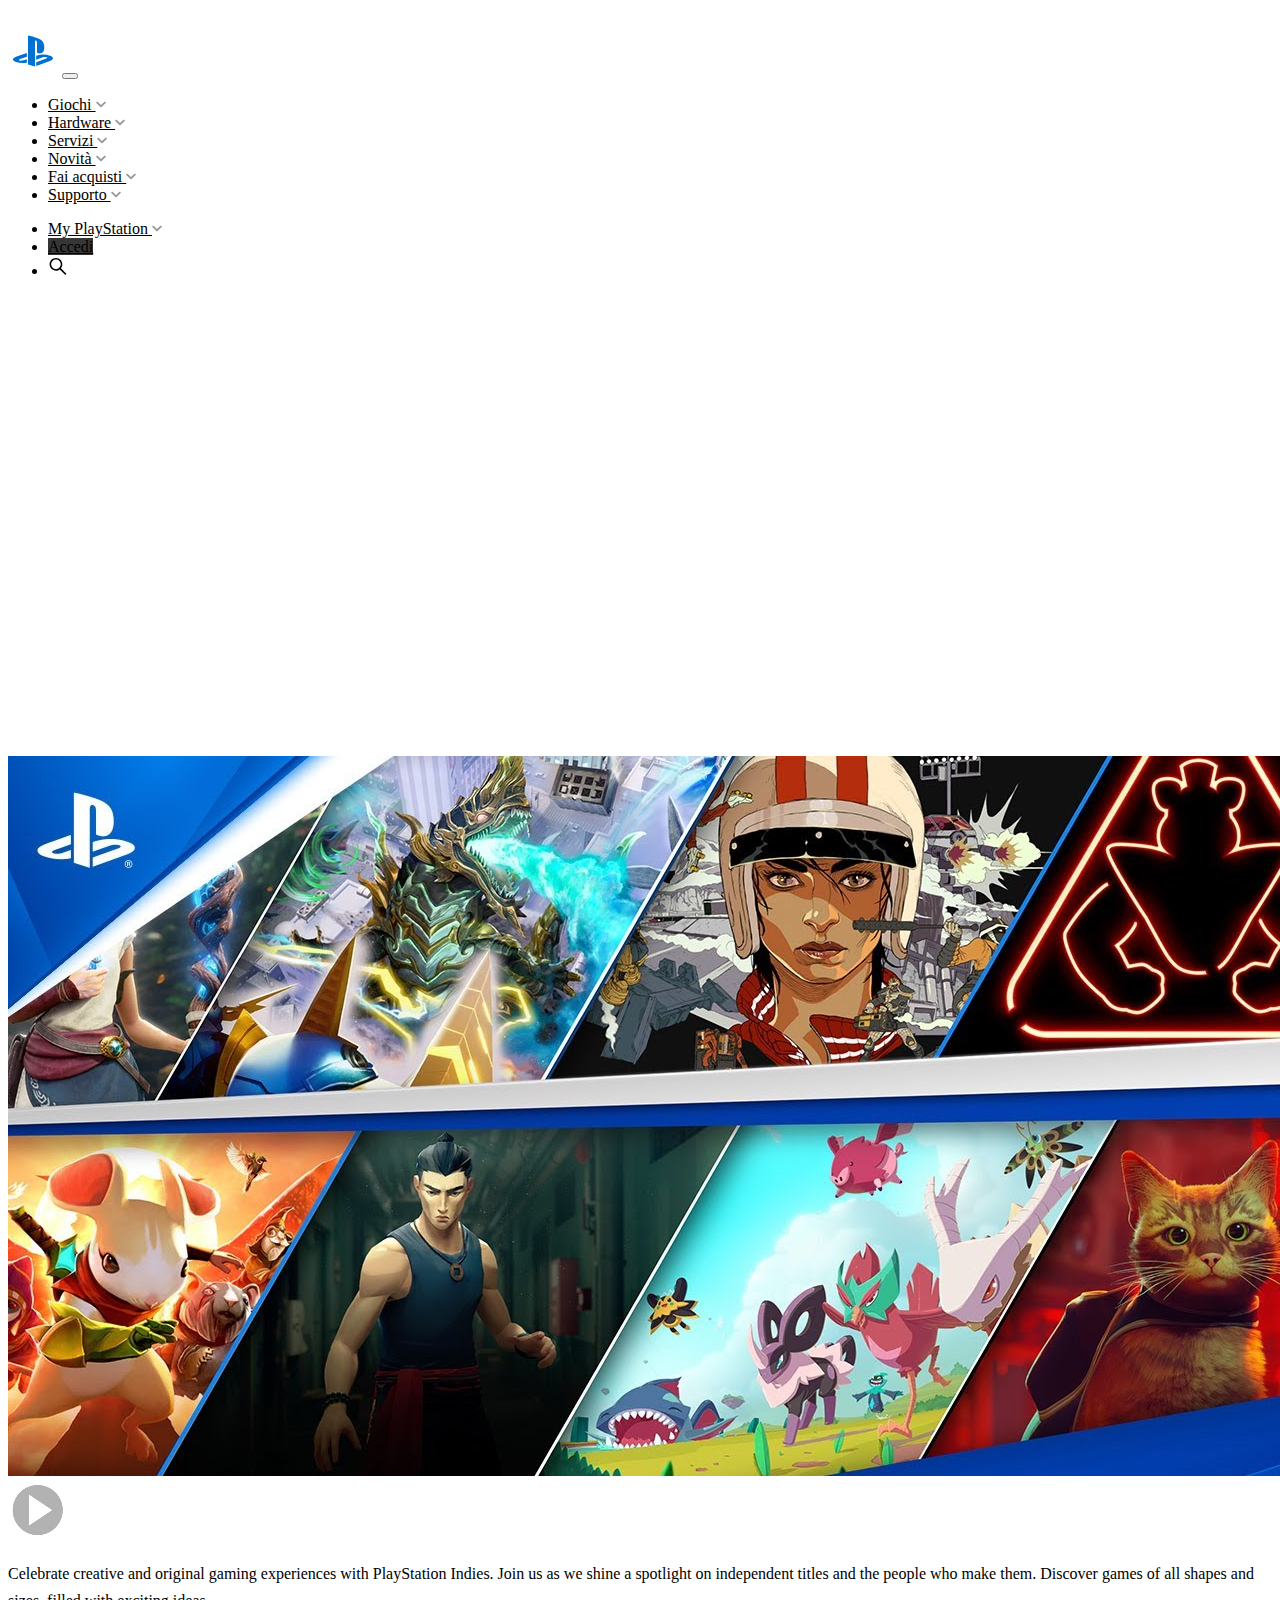
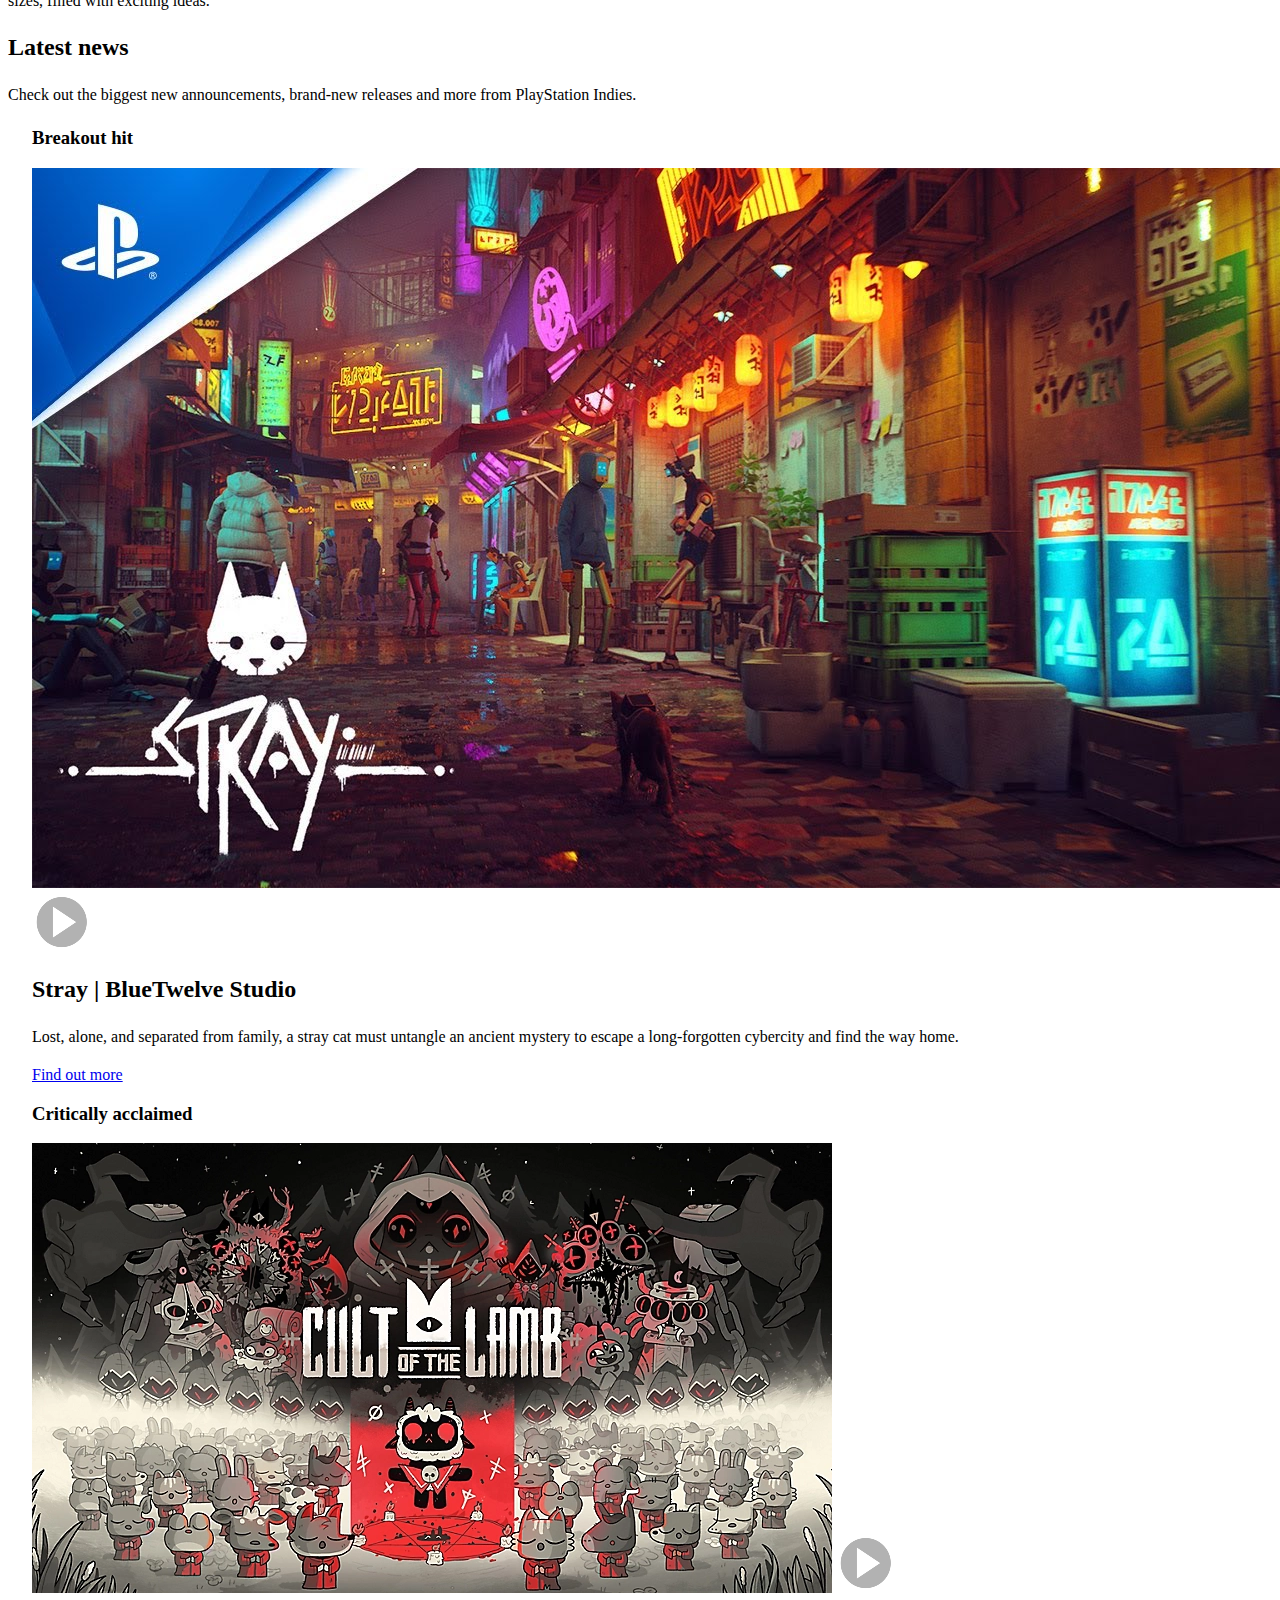
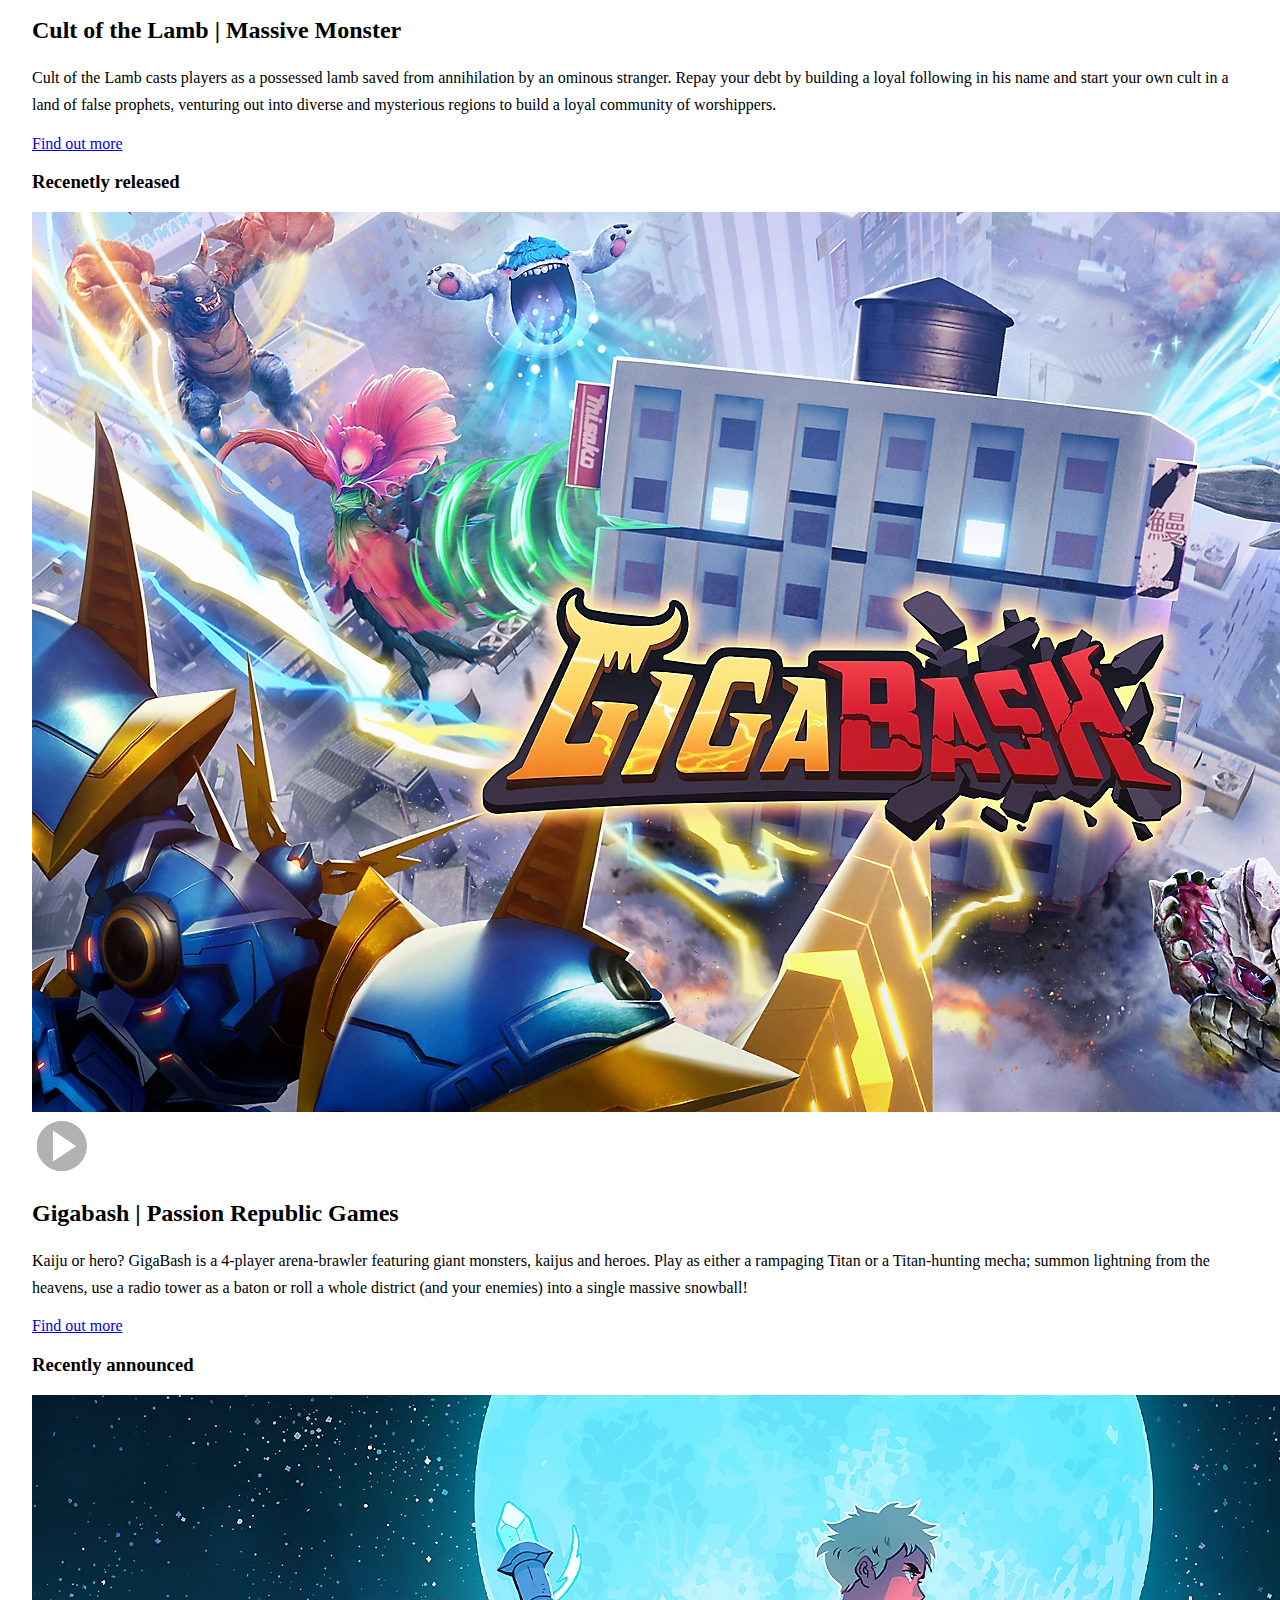
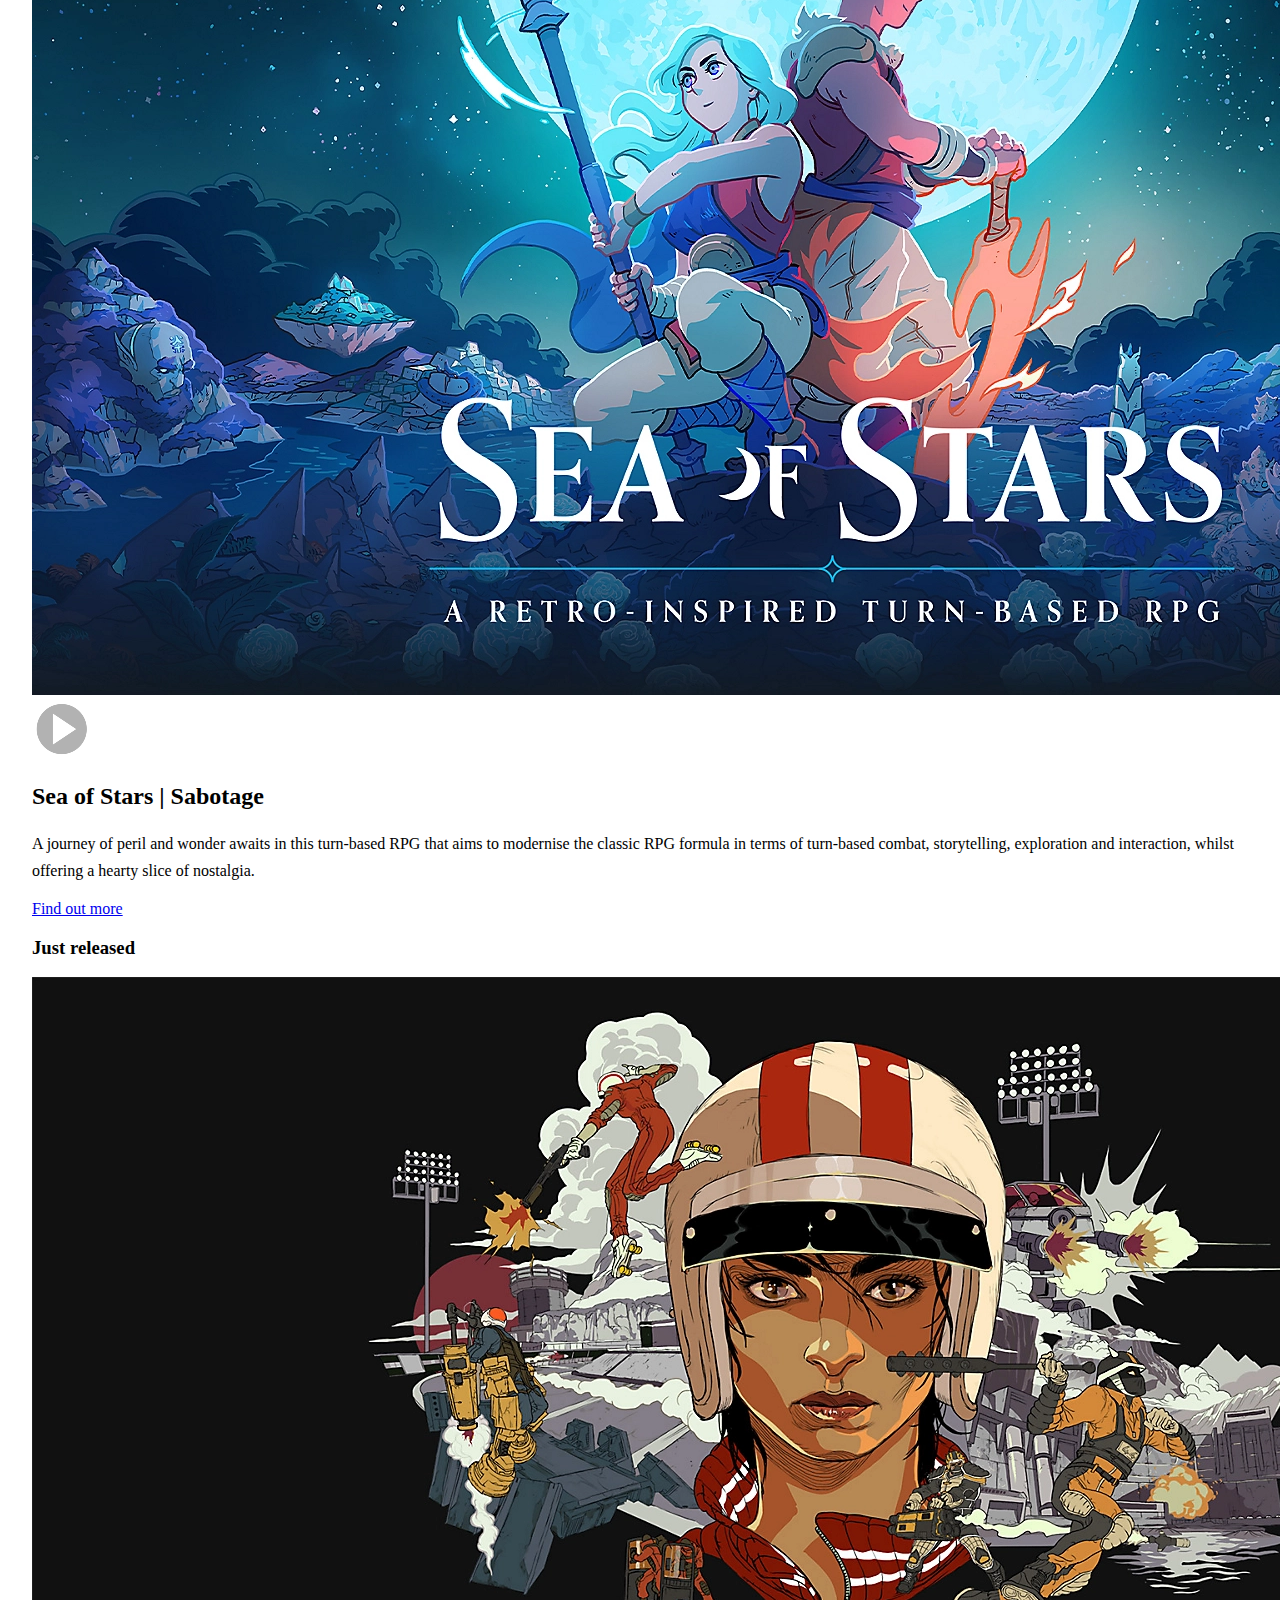
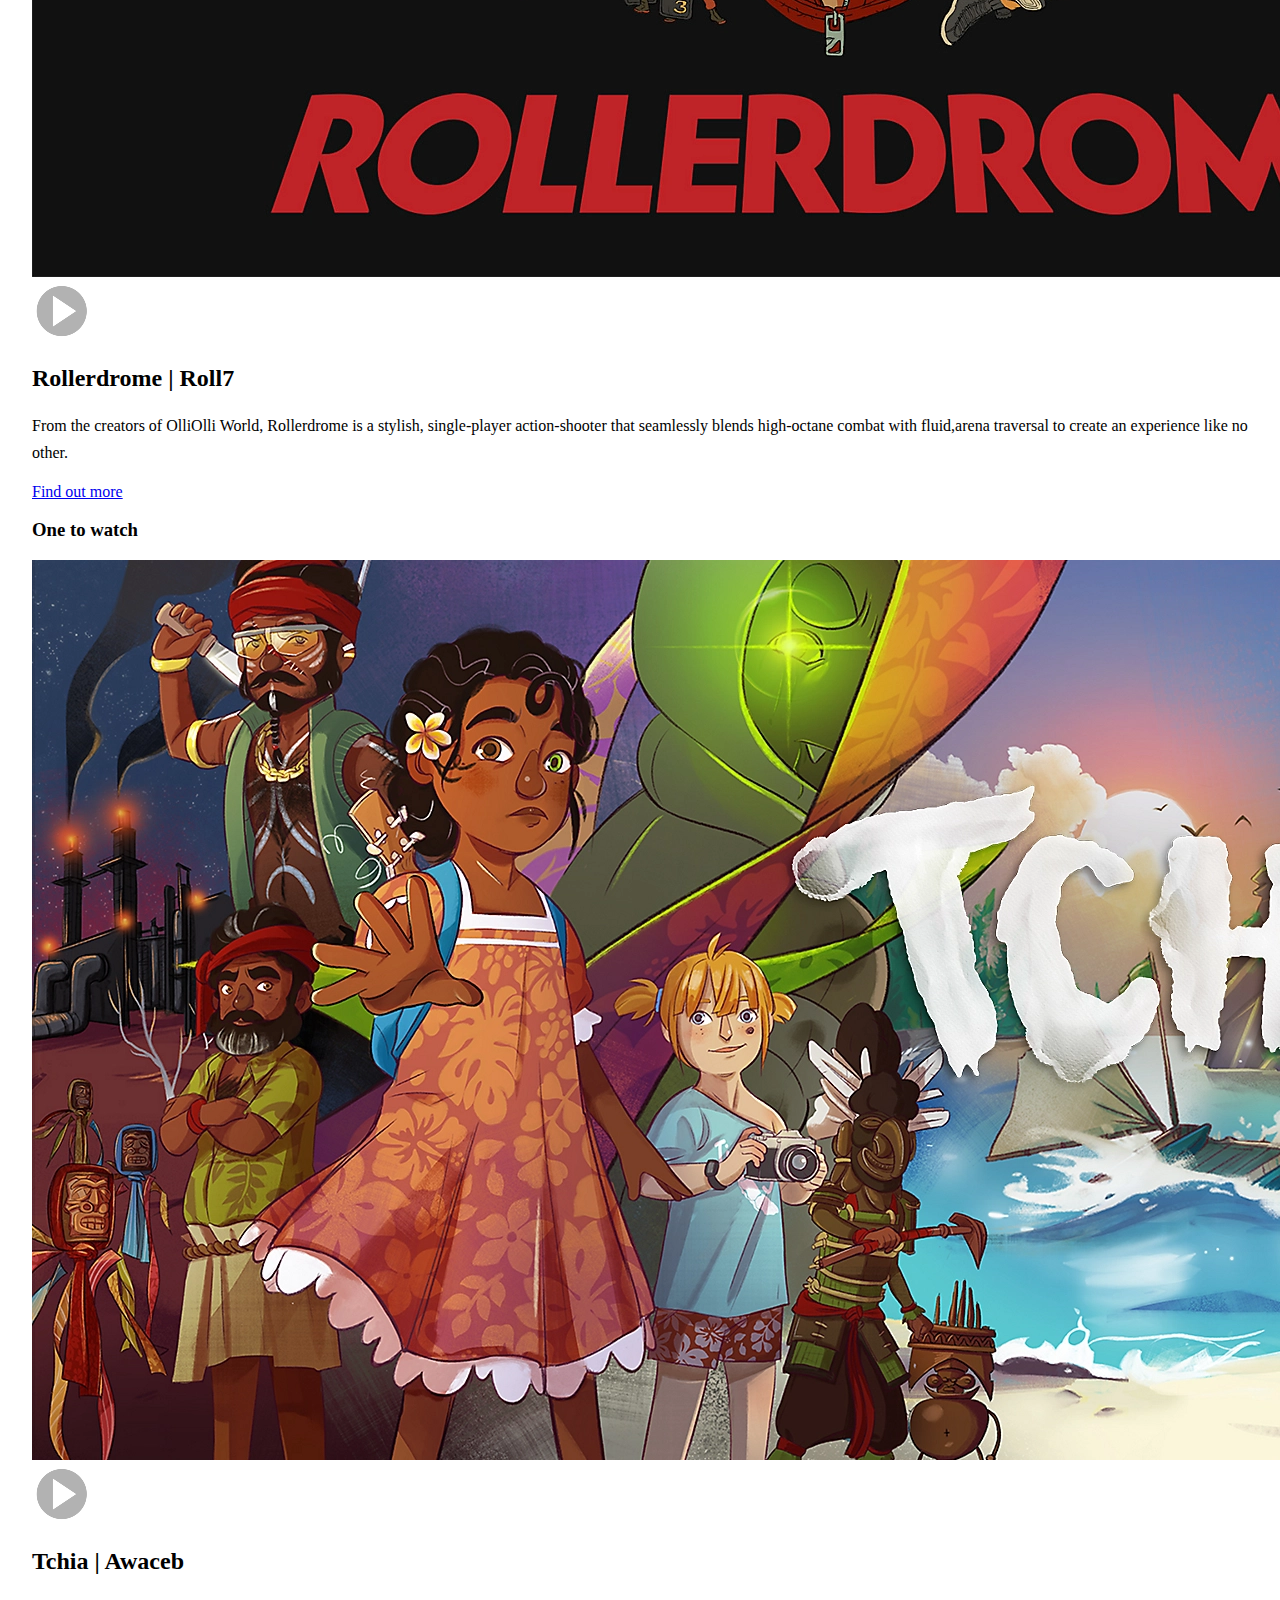
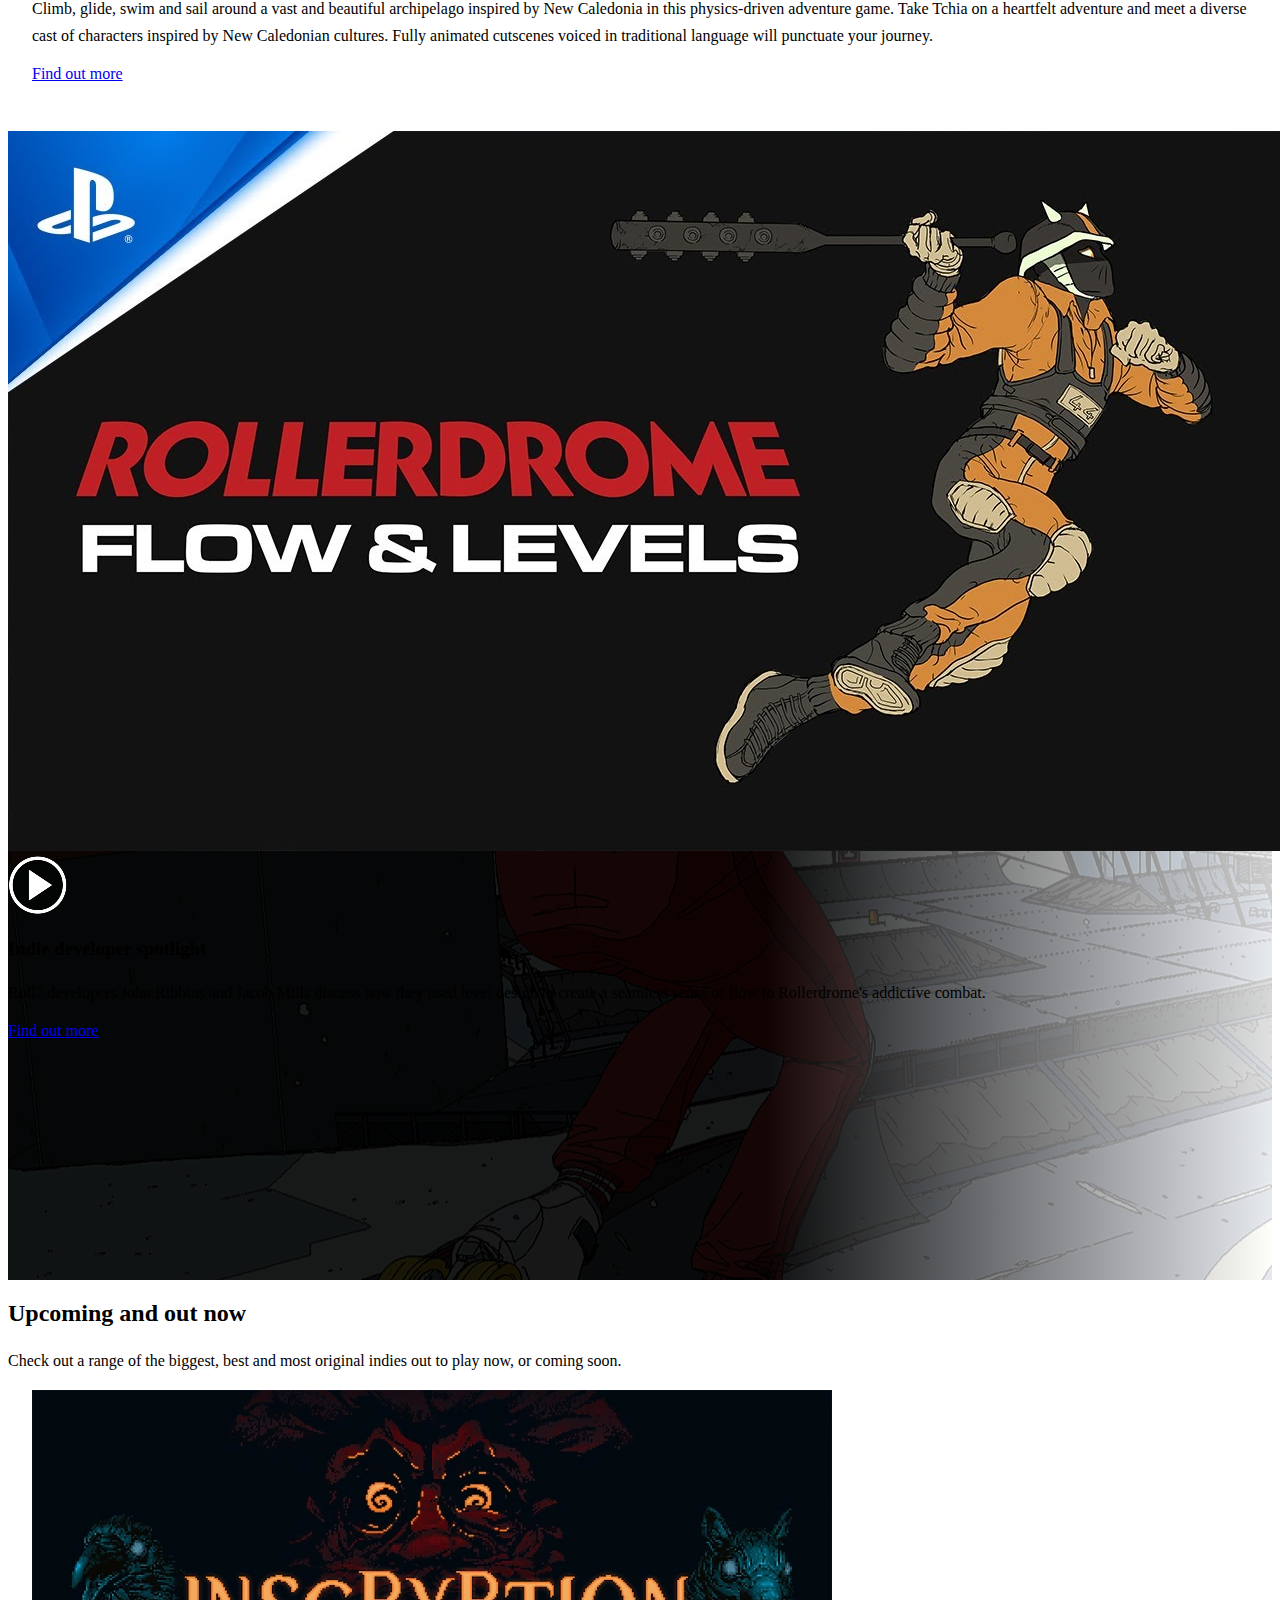
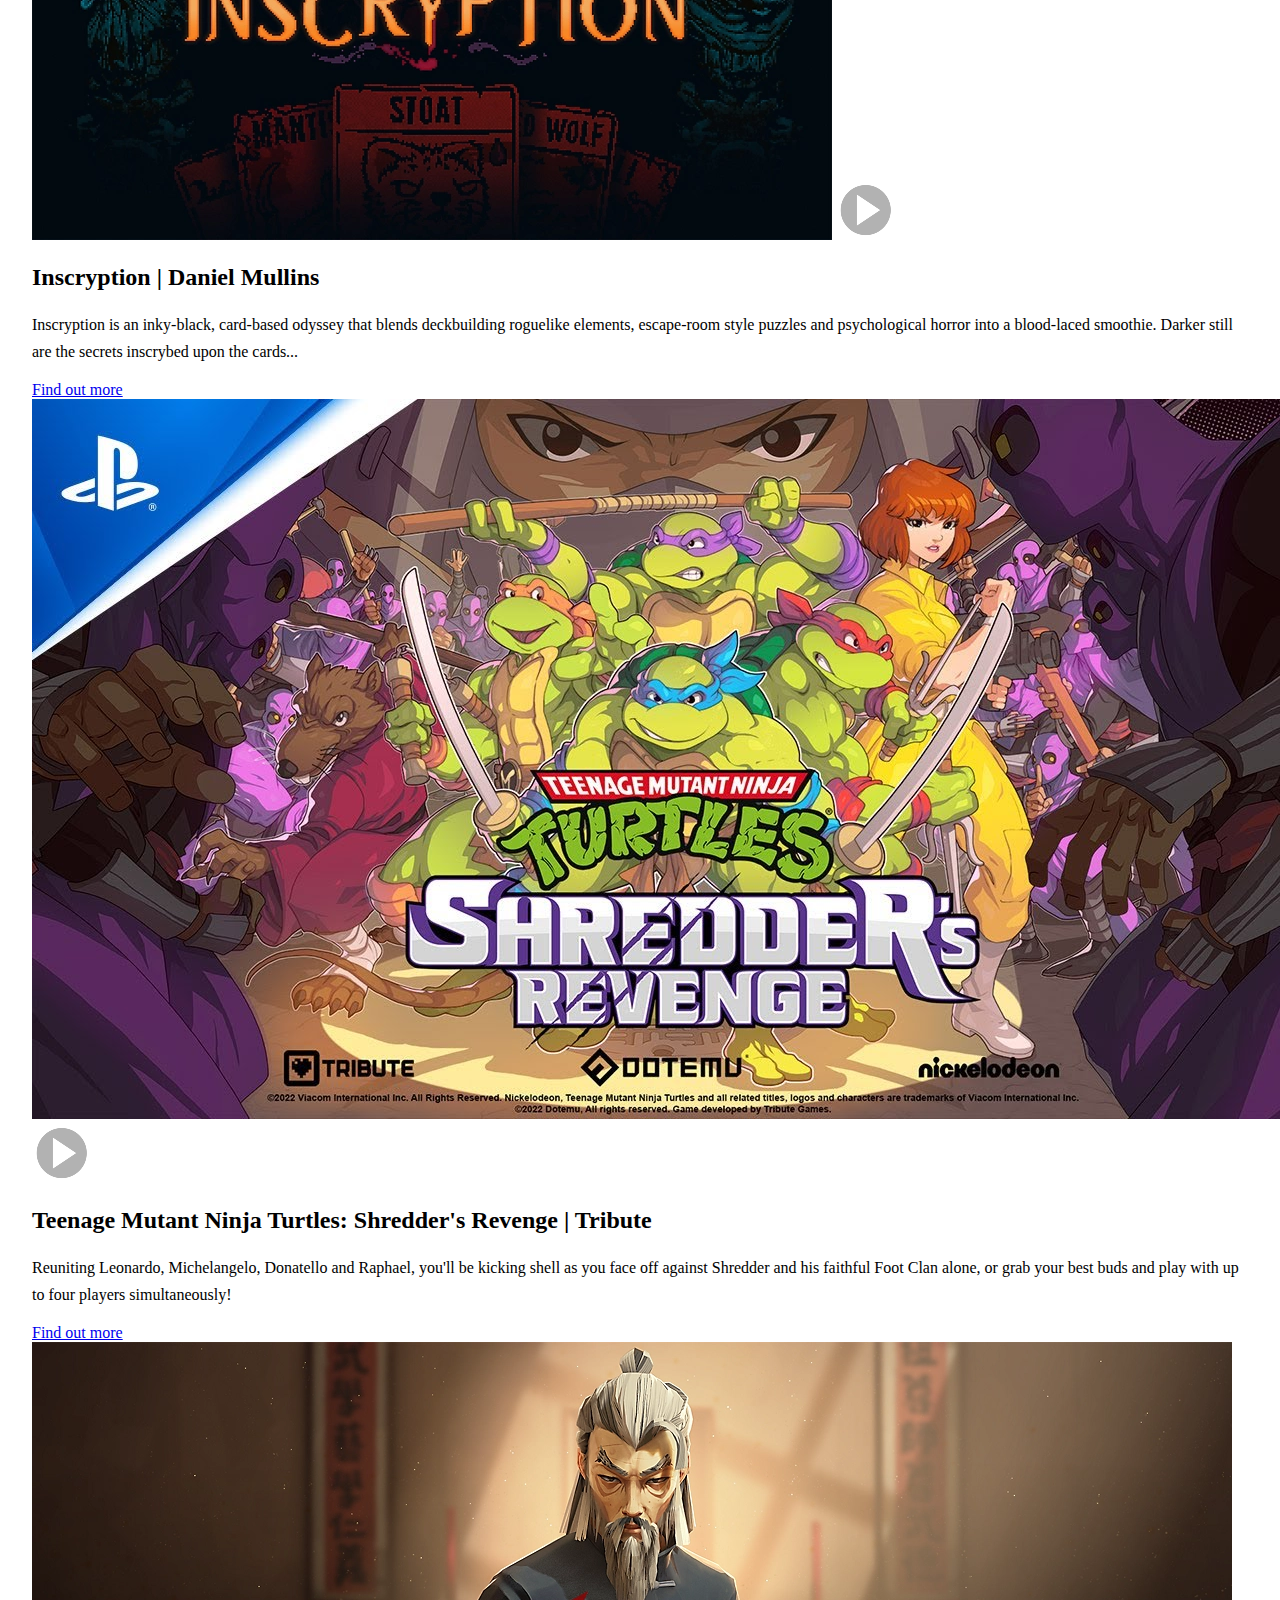
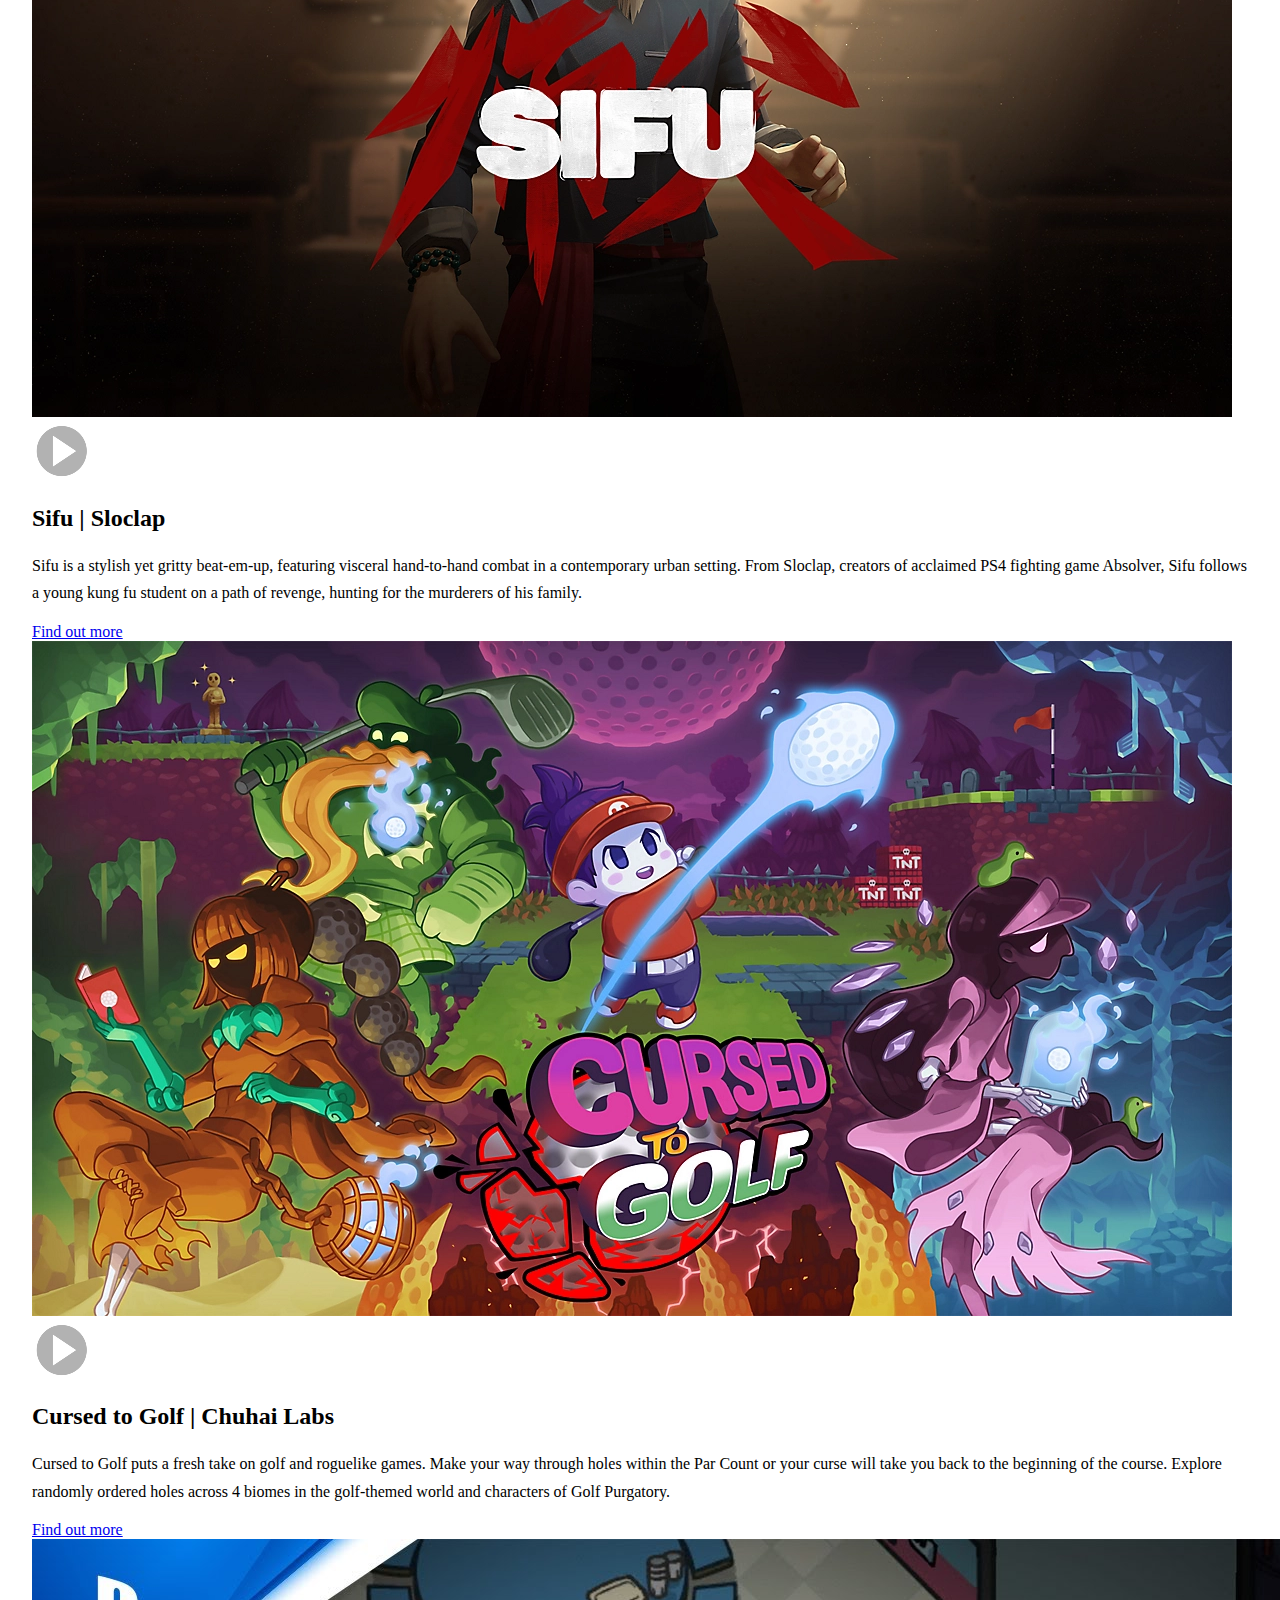
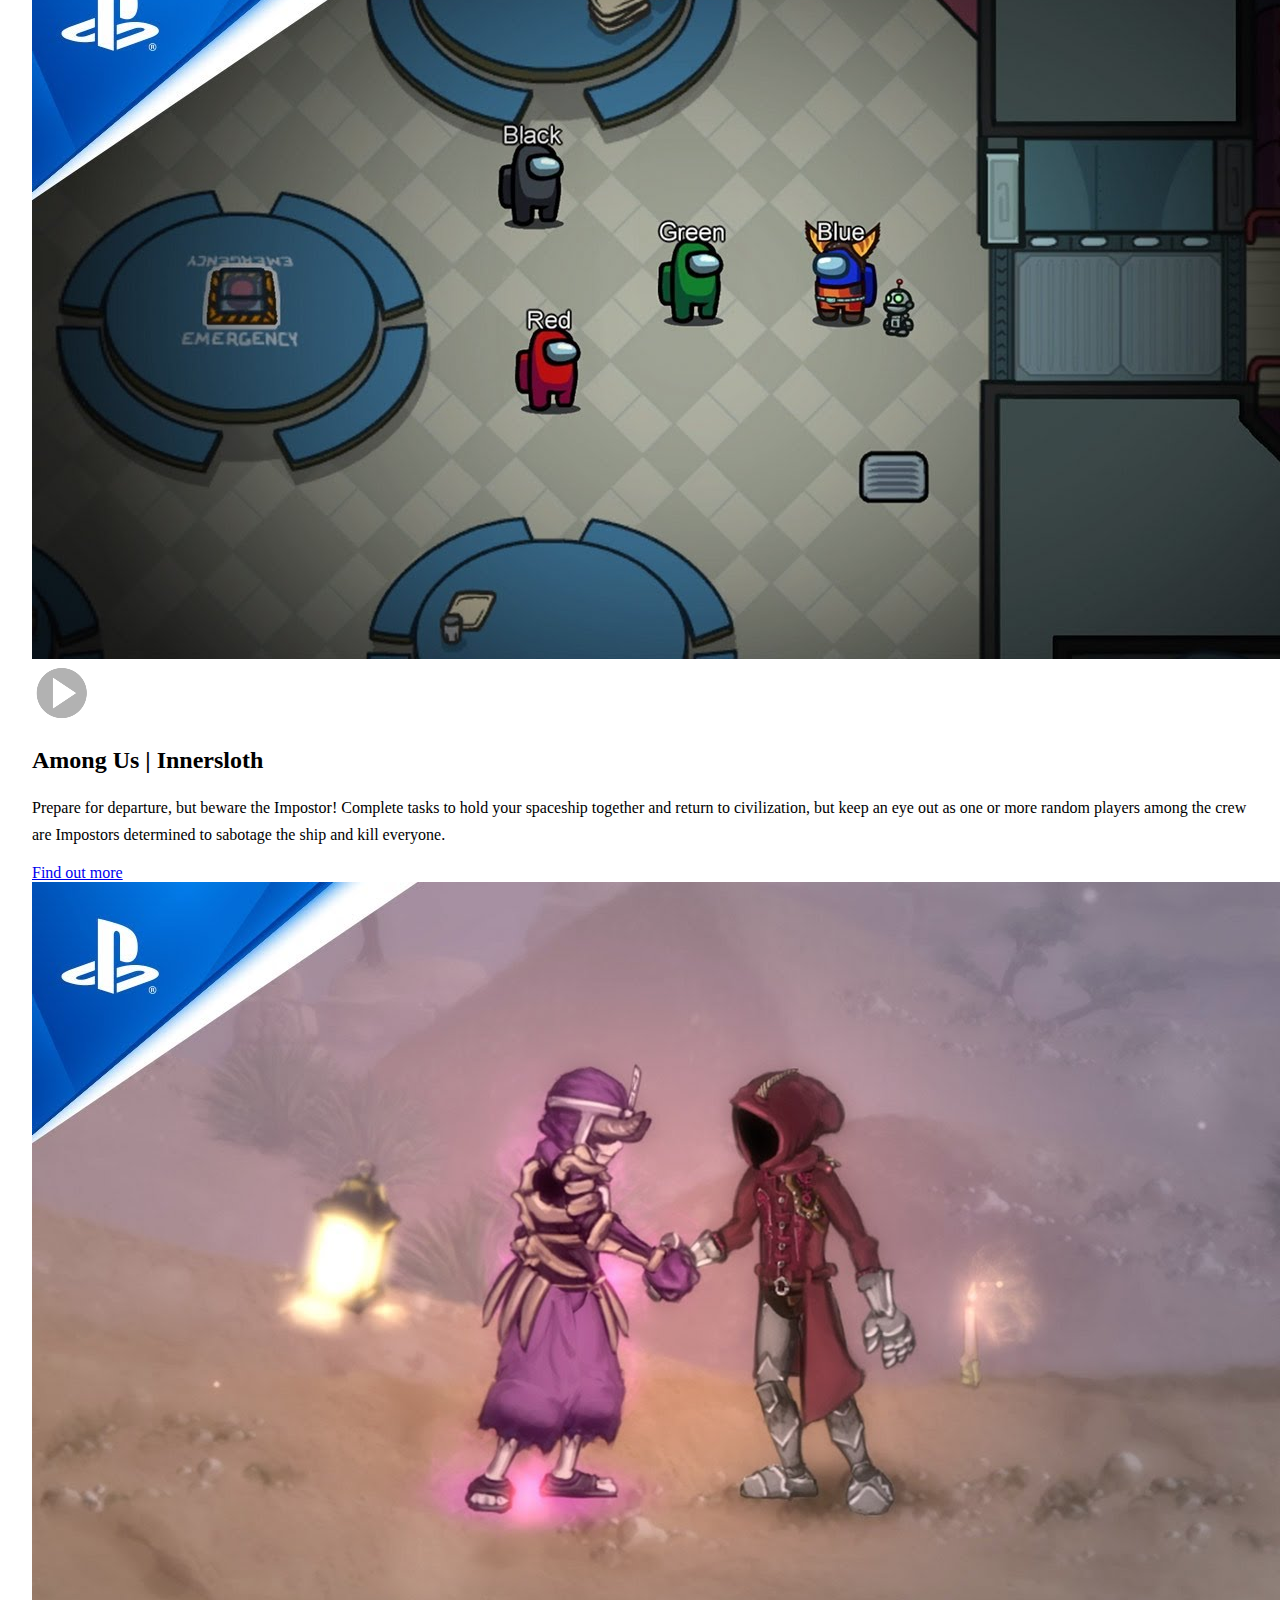
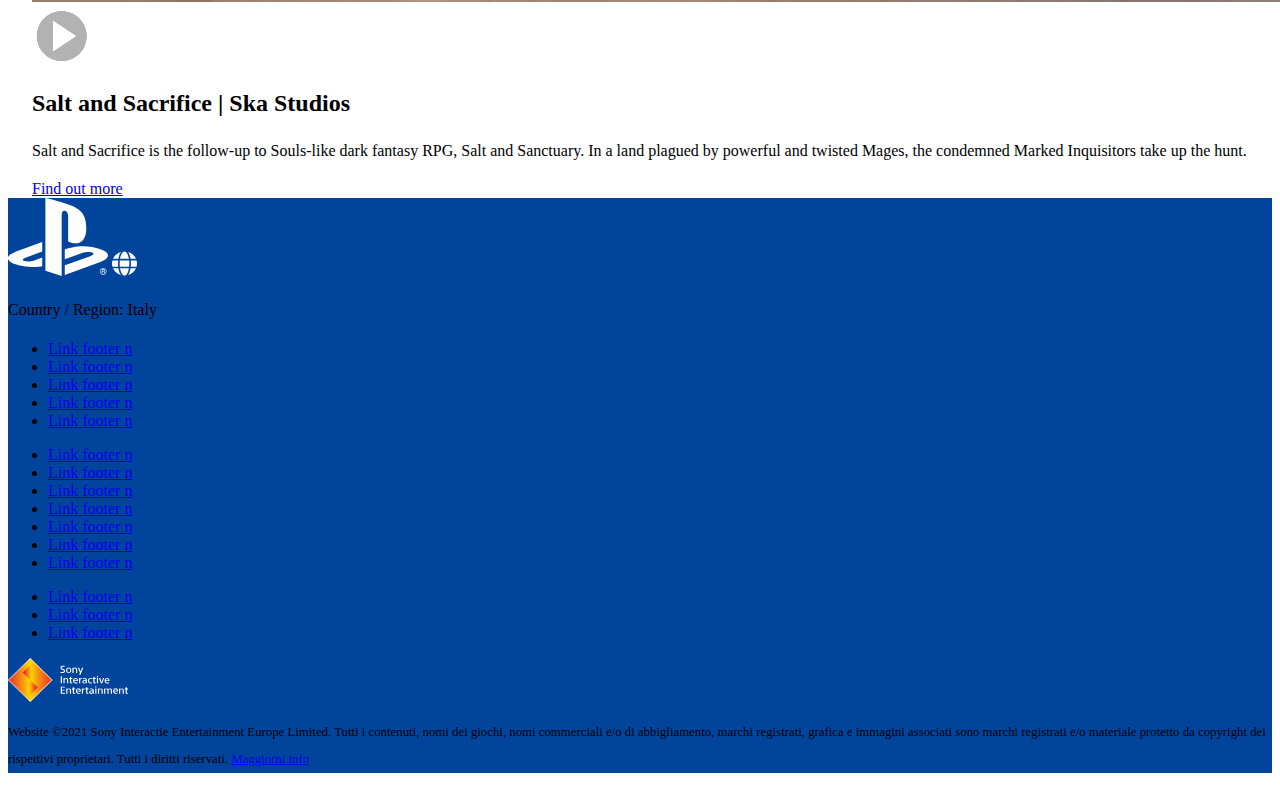
<file: bonus/index.html>
<!DOCTYPE html>
<html lang="en">
    <head>
        <meta charset="UTF-8">
        <meta http-equiv="X-UA-Compatible" content="IE=edge">
        <meta name="viewport" content="width=device-width, initial-scale=1.0">
        <title>Playstation Indies</title>
        <!-- Boostrap v 5.2 -->
        <link href="https://cdn.jsdelivr.net/npm/bootstrap@5.2.2/dist/css/bootstrap.min.css" rel="stylesheet" integrity="sha384-Zenh87qX5JnK2Jl0vWa8Ck2rdkQ2Bzep5IDxbcnCeuOxjzrPF/et3URy9Bv1WTRi" crossorigin="anonymous">
        <!-- Custom CSS -->
        <link rel="stylesheet" href="./css/style.css">
    </head>
    <body>
        <aside class="bg-black">
            <div class="container-fluid text-end">
                <img src="css/img/sony_logo.svg" class="py-2 ms-auto d-block" alt="Sony Main Logo">
            </div>
        </aside>
        <header class="sticky-top">
            <section class="header-nav sticky-top">
                <nav class="navbar navbar-expand-lg bg-light">
                    <div class="container-fluid">
                        <a class="navbar-brand" href="#"><img src="css/img/play_logo.svg" alt=""></a>
                        <button class="navbar-toggler" type="button" data-bs-toggle="collapse" data-bs-target="#navbarSupportedContent" aria-controls="navbarSupportedContent" aria-expanded="false" aria-label="Toggle navigation">
                            <span class="navbar-toggler-icon"></span>
                        </button>
                        <div class="collapse navbar-collapse" id="navbarSupportedContent">
                            <ul class="navbar-nav me-auto mb-2 mb-lg-0">
                                <li>
                                    <a class="text-decoration-none py-2 px-4 px-lg-2" href="#">
                                        Giochi 
                                        <img src="css/img/chevron-down-solid.svg" alt="arrow down gray" class="arrow-down-gray">
                                        <img src="css/img/chevron-down-solid-hover.svg" alt="arrow down blue" class="arrow-down-blue">
                                    </a>
                                </li>
                                <li>
                                    <a class="text-decoration-none py-2 px-4 px-lg-2" href="#">
                                        Hardware 
                                        <img src="css/img/chevron-down-solid.svg" alt="arrow down gray" class="arrow-down-gray">
                                        <img src="css/img/chevron-down-solid-hover.svg" alt="arrow down blue" class="arrow-down-blue">
                                    </a>                               
                                </li>
                                <li>
                                    <a class="text-decoration-none py-2 px-4 px-lg-2" href="#">
                                        Servizi 
                                        <img src="css/img/chevron-down-solid.svg" alt="arrow down gray" class="arrow-down-gray">
                                        <img src="css/img/chevron-down-solid-hover.svg" alt="arrow down blue" class="arrow-down-blue">
                                    </a>                                
                                </li>
                                <li>
                                    <a class="text-decoration-none py-2 px-4 px-lg-2" href="#">
                                        Novità 
                                        <img src="css/img/chevron-down-solid.svg" alt="arrow down gray" class="arrow-down-gray">
                                        <img src="css/img/chevron-down-solid-hover.svg" alt="arrow down blue" class="arrow-down-blue">
                                    </a>                                
                                </li>
                                <li>
                                    <a class="text-decoration-none py-2 px-4 px-lg-2" href="#">
                                        Fai acquisti 
                                        <img src="css/img/chevron-down-solid.svg" alt="arrow down gray" class="arrow-down-gray">
                                        <img src="css/img/chevron-down-solid-hover.svg" alt="arrow down blue" class="arrow-down-blue">
                                    </a>                                
                                </li>
                                <li>
                                    <a class="text-decoration-none py-2 px-4 px-lg-2" href="#">
                                        Supporto 
                                        <img src="css/img/chevron-down-solid.svg" alt="arrow down gray" class="arrow-down-gray">
                                        <img src="css/img/chevron-down-solid-hover.svg" alt="arrow down blue" class="arrow-down-blue">
                                    </a>                                
                                </li>
                            </ul>
                            <ul class="navbar-nav mb-2 mb-lg-0 align-items-lg-center">
                                <li>
                                    <a class="text-decoration-none px-4" href="#">
                                        My PlayStation
                                        <img src="css/img/chevron-down-solid.svg" alt="arrow down" class="arrow-down-gray">
                                        <img src="css/img/chevron-down-solid-hover.svg" alt="arrow down blue" class="arrow-down-blue">
                                    </a>
                                </li>
                                <li>
                                    <a href="#" class="btn btn-secondary border-0 text-white black-button rounded-4 mx-4 me-lg-4 px-3 py-2">Accedi</a>
                                </li>
                                <li>
                                    <img src="css/img/lens.svg" class="lens mx-4 mx-lg-2" alt="magnifying glass">
                                </li>
                            </ul>
                        </div>
                    </div>
                </nav>
            </section>
        </header>
        <main>
            <section id="jumbotron" class="px-4 px-sm-5">
                <div class="container-fliud">
                    <div class="row justify-content-center">
                        <div class="col-4">
                            <img src="./css/img/ps-indies-logo.webp" alt="PlayStation Indies Logo" class="w-100 logo-indies mb-5">
                        </div>
                    </div>
                    <div class="row justify-content-center">
                        <div class="col-8">
                            <div class="img-player position-relative">
                                <img src="./css/img/img-youtube.jpg" alt="Youtube Player" class="w-75 m-auto d-block rounded-4">
                                <img src="./css/img/pngegg.png" alt="Play Icon" class="position-absolute top-50 start-50 translate-middle">
                            </div>
                        </div>
                        <div class="col-12">
                            <p class="text-white text-center pt-4 pb-5 fw-lighter">
                                Celebrate creative and original gaming experiences with PlayStation Indies. Join us as we shine a spotlight on independent titles and the people who make them. Discover games of all shapes and sizes, filled with exciting ideas.</p>
                        </div>
                    </div>
                </div>
            </section>
            <section id="latest-news" class="py-5 px-3">
                <div class="container">
                    <div class="row">
                        <div class="col-12">
                            <h2 class="text-white text-center fs-1 fw-lighter">
                                Latest news
                            </h2>
                            <p class="text-white fs-4 text-center fw-lighter">Check out the biggest new announcements, brand-new releases and more from PlayStation Indies.</p>
                        </div>
                    </div>
                    <div class="row g-4">
                        <div class="col-12 col-md-4">
                            <div class="ps-cards h-100">
                                <h3 class="text-white py-4 fw-light">Breakout hit</h3>
                                <div class="img-player position-relative">
                                    <img src="./css/img/stray.jpg" alt="Youtube Player" class="w-100 m-auto d-block rounded-4">
                                    <img src="./css/img/pngegg.png" alt="Play Icon" class="position-absolute top-50 start-50 translate-middle">
                                </div>
                                <h2 class="text-white py-4 ">Stray | <span class="fw-lighter">BlueTwelve Studio</span></h2>
                                <p class="text-white fw-lighter">Lost, alone, and separated from family, a stray cat must untangle an ancient mystery to escape a long-forgotten cybercity and find the way home.</p>
                                <a href="#" class="btn btn-light rounded-5 mb-5 fw-bold"> Find out more</a>    
                            </div>
                        </div>
                        <div class="col-12 col-md-4">
                            <div class="ps-cards h-100">
                                <h3 class="text-white py-4 fw-light">Critically acclaimed</h3>
                                <div class="img-player position-relative">
                                    <img src="./css/img/cult.webp" alt="Youtube Player" class="w-100 m-auto d-block rounded-4">
                                    <img src="./css/img/pngegg.png" alt="Play Icon" class="position-absolute top-50 start-50 translate-middle">
                                </div>
                                <h2 class="text-white py-4 ">Cult of the Lamb | <span class="fw-lighter">Massive Monster</span></h2>
                                <p class="text-white fw-lighter">Cult of the Lamb casts players as a possessed lamb saved from annihilation by an ominous stranger. Repay your debt by building a loyal following in his name and start your own cult in a land of false prophets, venturing out into diverse and mysterious regions to build a loyal community of worshippers.</p>
                                <a href="#" class="btn btn-light rounded-5 mb-5 fw-bold"> Find out more</a>    
                            </div>
                        </div>
                        <div class="col-12 col-md-4">
                            <div class="ps-cards h-100">
                                <h3 class="text-white py-4 fw-light">Recenetly released</h3>
                                <div class="img-player position-relative">
                                    <img src="./css/img/gigabash.webp" alt="Youtube Player" class="w-100 m-auto d-block rounded-4">
                                    <img src="./css/img/pngegg.png" alt="Play Icon" class="position-absolute top-50 start-50 translate-middle">
                                </div>
                                <h2 class="text-white py-4 ">Gigabash | <span class="fw-lighter">Passion Republic Games</span></h2>
                                <p class="text-white fw-lighter">Kaiju or hero? GigaBash is a 4-player arena-brawler featuring giant monsters, kaijus and heroes. Play as either a rampaging Titan or a Titan-hunting mecha; summon lightning from the heavens, use a radio tower as a baton or roll a whole district (and your enemies) into a single massive snowball!</p>
                                <a href="#" class="btn btn-light rounded-5 mb-5 fw-bold"> Find out more</a>    
                            </div>
                        </div>
                        <div class="col-12 col-md-4">
                            <div class="ps-cards h-100">
                                <h3 class="text-white py-4 fw-light">
                                    Recently announced</h3>
                                <div class="img-player position-relative">
                                    <img src="./css/img/Sea-of-stars.webp" alt="Youtube Player" class="w-100 m-auto d-block rounded-4">
                                    <img src="./css/img/pngegg.png" alt="Play Icon" class="position-absolute top-50 start-50 translate-middle">
                                </div>
                                <h2 class="text-white py-4 ">Sea of Stars | <span class="fw-lighter">Sabotage</span></h2>
                                <p class="text-white fw-lighter">A journey of peril and wonder awaits in this turn-based RPG that aims to modernise the classic RPG formula in terms of turn-based combat, storytelling, exploration and interaction, whilst offering a hearty slice of nostalgia.</p>
                                <a href="#" class="btn btn-light rounded-5 mb-5 fw-bold"> Find out more</a>    
                            </div>
                        </div>
                        <div class="col-12 col-md-4">
                            <div class="ps-cards h-100">
                                <h3 class="text-white py-4 fw-light">Just released</h3>
                                <div class="img-player position-relative">
                                    <img src="./css/img/rollerdrome.webp" alt="Youtube Player" class="w-100 m-auto d-block rounded-4">
                                    <img src="./css/img/pngegg.png" alt="Play Icon" class="position-absolute top-50 start-50 translate-middle">
                                </div>
                                <h2 class="text-white py-4">Rollerdrome | <span class="fw-lighter">Roll7</span></h2>
                                <p class="text-white fw-lighter">From the creators of OlliOlli World, Rollerdrome is a stylish, single-player action-shooter that seamlessly blends high-octane combat with fluid,arena traversal to create an experience like no other.</p>
                                <a href="#" class="btn btn-light rounded-5 mb-5 fw-bold"> Find out more</a>    
                            </div>
                        </div>
                        <div class="col-12 col-md-4">
                            <div class="ps-cards h-100">
                                <h3 class="text-white py-4 fw-light">One to watch</h3>
                                <div class="img-player position-relative">
                                    <img src="./css/img/Tchia.webp" alt="Youtube Player" class="w-100 m-auto d-block rounded-4">
                                    <img src="./css/img/pngegg.png" alt="Play Icon" class="position-absolute top-50 start-50 translate-middle">
                                </div>
                                <h2 class="text-white py-4 ">Tchia | <span class="fw-lighter">Awaceb</span></h2>
                                <p class="text-white fw-lighter">Climb, glide, swim and sail around a vast and beautiful archipelago inspired by New Caledonia in this physics-driven adventure game. Take Tchia on a heartfelt adventure and meet a diverse cast of characters inspired by New Caledonian cultures. Fully animated cutscenes voiced in traditional language will punctuate your journey.</p>
                                <a href="#" class="btn btn-light rounded-5 mb-5 fw-bold"> Find out more</a>    
                            </div>
                        </div>
                    </div>
                </div>
            </section>
            <section id="rollerdrome" class="position-relative px-5">
                <div class="container-fluid">
                    <div class="row">
                        <div class="col-12 col-md-7">
                            <div class="img-player position-relative">
                                <img src="./css/img/rollerdrome-max.jpg" alt="Youtube Player" class="w-100 m-auto m-md-0 d-block rounded-4">
                                <img src="./css/img/pngegg.png" alt="Play Icon" class="position-absolute top-50 start-50 translate-middle">
                            </div>
                        </div>
                        <div class="col-12 col-md-5 position-absolute game-bg">
                            <h3 class="text-white px-5 py-4">Indie developer spotlight</h3>
                            <p class="text-white fw-lighter me-1 px-5">Roll7 developers John Ribbins and Jacob Mills discuss how they used level design to create a seamless sense of flow to Rollerdrome's addictive combat.</p>
                            <a href="#" class="btn btn-light d-inline-block rounded-5 text-center mb-5 mx-5 fw-bold"> Find out more</a>
                        </div>
                    </div>
                </div>
            </section>
            <section id="upcoming" class="pt-5">
                <div class="container">
                    <div class="row">
                        <div class="col-12">
                            <h2 class="text-center fs-1 fw-lighter">
                                Upcoming and out now
                            </h2>
                            <p class="fs-4 text-center fw-lighter">Check out a range of the biggest, best and most original indies out to play now, or coming soon.
                            </p>
                        </div>
                    </div>
                    <div class="row g-4 mb-5">
                        <div class="col-12 col-md-6">
                            <div class="upcoming-cards h-100">
                                <div class="img-player position-relative pt-5">
                                    <img src="./css/img/inscryption.webp" alt="Youtube Player" class="w-100 m-auto d-block rounded-4">
                                    <img src="./css/img/pngegg.png" alt="Play Icon" class="position-absolute top-50 start-50 translate-middle">
                                </div>
                                <h2 class="text-white py-4 ">Inscryption | <span class="fw-lighter">Daniel Mullins</span></h2>
                                <p class="text-white fw-lighter">Inscryption is an inky-black, card-based odyssey that blends deckbuilding roguelike elements, escape-room style puzzles and psychological horror into a blood-laced smoothie. Darker still are the secrets inscrybed upon the cards...</p>
                                <a href="#" class="btn btn-light rounded-5 mb-5 fw-bold"> Find out more</a>    
                            </div>
                        </div>
                        <div class="col-12 col-md-6">
                            <div class="upcoming-cards h-100">
                                <div class="img-player position-relative pt-5">
                                    <img src="./css/img/ninja-tutles.jpg" alt="Youtube Player" class="w-100 m-auto d-block rounded-4">
                                    <img src="./css/img/pngegg.png" alt="Play Icon" class="position-absolute top-50 start-50 translate-middle">
                                </div>
                                <h2 class="text-white py-4 ">Teenage Mutant Ninja Turtles: Shredder's Revenge | <span class="fw-lighter">Tribute</span></h2>
                                <p class="text-white fw-lighter">Reuniting Leonardo, Michelangelo, Donatello and Raphael, you'll be kicking shell as you face off against Shredder and his faithful Foot Clan alone, or grab your best buds and play with up to four players simultaneously!</p>
                                <a href="#" class="btn btn-light rounded-5 mb-5 fw-bold"> Find out more</a>    
                            </div>
                        </div>
                    </div>
                    <div class="row g-4">
                        <div class="col-12 col-sm-6 col-lg-3">
                            <div class="upcoming-cards h-100">
                                <div class="img-player position-relative py-5">
                                    <img src="./css/img/sifu.webp" alt="Youtube Player" class="w-100 m-auto d-block rounded-4">
                                    <img src="./css/img/pngegg.png" alt="Play Icon" class="position-absolute top-50 start-50 translate-middle">
                                </div>
                                <h2 class="text-white py-4 ">Sifu | <span class="fw-lighter">Sloclap</span></h2>
                                <p class="text-white fw-lighter">Sifu is a stylish yet gritty beat-em-up, featuring visceral hand-to-hand combat in a contemporary urban setting. From Sloclap, creators of acclaimed PS4 fighting game Absolver, Sifu follows a young kung fu student on a path of revenge, hunting for the murderers of his family. </p>
                                <a href="#" class="btn btn-light rounded-5 mb-5 fw-bold"> Find out more</a>
                            </div>
                        </div>
                        <div class="col-12 col-sm-6 col-lg-3">
                            <div class="upcoming-cards h-100">
                                <div class="img-player position-relative pt-5">
                                    <img src="./css/img/cursed-to-golf.webp" alt="Youtube Player" class="w-100 m-auto d-block rounded-4">
                                    <img src="./css/img/pngegg.png" alt="Play Icon" class="position-absolute top-50 start-50 translate-middle">
                                </div>
                                <h2 class="text-white py-4 ">Cursed to Golf | <span class="fw-lighter">Chuhai Labs</span></h2>
                                <p class="text-white fw-lighter">Cursed to Golf puts a fresh take on golf and roguelike games. Make your way through holes within the Par Count or your curse will take you back to the beginning of the course.  Explore randomly ordered holes across 4 biomes in the golf-themed world and characters of Golf Purgatory.</p>
                                <a href="#" class="btn btn-light rounded-5 mb-5 fw-bold"> Find out more</a>
                            </div>
                        </div>
                        <div class="col-12 col-sm-6 col-lg-3">
                            <div class="upcoming-cards h-100">
                                <div class="img-player position-relative pt-5">
                                    <img src="./css/img/among-us.jpg" alt="Youtube Player" class="w-100 m-auto d-block rounded-4">
                                    <img src="./css/img/pngegg.png" alt="Play Icon" class="position-absolute top-50 start-50 translate-middle">
                                </div>
                                <h2 class="text-white py-4 ">Among Us | <span class="fw-lighter">Innersloth</span></h2>
                                <p class="text-white fw-lighter">Prepare for departure, but beware the Impostor! Complete tasks to hold your spaceship together and return to civilization, but keep an eye out as one or more random players among the crew are Impostors determined to sabotage the ship and kill everyone.</p>
                                <a href="#" class="btn btn-light rounded-5 mb-5 fw-bold"> Find out more</a>
                            </div>
                        </div>
                        <div class="col-12 col-sm-6 col-lg-3">
                            <div class="upcoming-cards h-100">
                                <div class="img-player position-relative pt-5">
                                    <img src="./css/img/salt-and-sacrifice.jpg" alt="Youtube Player" class="w-100 m-auto d-block rounded-4">
                                    <img src="./css/img/pngegg.png" alt="Play Icon" class="position-absolute top-50 start-50 translate-middle">
                                </div>
                                <h2 class="text-white py-4 ">Salt and Sacrifice | <span class="fw-lighter">Ska Studios</span></h2>
                                <p class="text-white fw-lighter">Salt and Sacrifice is the follow-up to Souls-like dark fantasy RPG, Salt and Sanctuary. In a land plagued by powerful and twisted Mages, the condemned Marked Inquisitors take up the hunt.</p>
                                <a href="#" class="btn btn-light rounded-5 mb-5 fw-bold"> Find out more</a>
                        </div>
                    </div>
                </div>
            </section>
        </main>
        <footer class="pb-5 px-3 px-sm-4">
            <div class="container-fluid">
                <div class="row">
                    <div class="col-12 col-lg-6">
                        <img src="css/img/ps-footer.svg" class="d-block main-logo pt-5 pb-2" alt="PlayStation Main Logo">
                        <img src="css/img/language-globe.svg" class="globe pt-4" alt="Language Globe">
                        <p class="text-white d-inline-block m-0 country">Country &#47; Region: Italy</p>
                    </div>
                    <div class="col-12 col-lg-6">
                        <div class="row">
                            <div class="col-12 col-md-4">
                                <ul class="list-unstyled pt-4 mb-0 pt-lg-5 text-white">
                                    <li><a href="#" class="text-decoration-none text-white">Link footer n</a></li>
                                    <li><a href="#" class="text-decoration-none text-white">Link footer n</a></li>
                                    <li><a href="#" class="text-decoration-none text-white">Link footer n</a></li>
                                    <li><a href="#" class="text-decoration-none text-white">Link footer n</a></li>
                                    <li><a href="#" class="text-decoration-none text-white">Link footer n</a></li>
                                </ul>
                            </div>
                            <div class="col-12 col-md-4">
                                <ul class="list-unstyled mb-0 pt-md-4 pt-lg-5 text-white">
                                    <li><a href="#" class="text-decoration-none text-white">Link footer n</a></li>
                                    <li><a href="#" class="text-decoration-none text-white">Link footer n</a></li>
                                    <li><a href="#" class="text-decoration-none text-white">Link footer n</a></li>
                                    <li><a href="#" class="text-decoration-none text-white">Link footer n</a></li>
                                    <li><a href="#" class="text-decoration-none text-white">Link footer n</a></li>
                                    <li><a href="#" class="text-decoration-none text-white">Link footer n</a></li>
                                    <li><a href="#" class="text-decoration-none text-white">Link footer n</a></li>
                                </ul>
                            </div>
                            <div class="col-12 col-md-4">
                                <ul class="list-unstyled mb-3 pt-md-4 pt-lg-5 text-white">
                                    <li><a href="#" class="text-decoration-none text-white">Link footer n</a></li>
                                    <li><a href="#" class="text-decoration-none text-white">Link footer n</a></li>
                                    <li><a href="#" class="text-decoration-none text-white">Link footer n</a></li>
                                </ul>
                            </div>
                        </div>
                    </div>
                    <div class="col-12 col-lg-6">
                        <img src="css/img/sie-logo.svg" class="secondary-logo pb-3" alt="Sony Interactive Entertainment Logo">
                        <p class="text-white copyright">Website &#169;2021 Sony Interactie Entertainment Europe Limited. Tutti i contenuti, nomi dei giochi, nomi commerciali e/o di abbigliamento, marchi registrati, grafica e immagini associati sono marchi registrati e/o materiale protetto da copyright dei rispettivi proprietari. Tutti i diritti riservati. <a href="#" class="text-white">Maggiorni info</a></p>
                    </div>
                </div>
            </div>
        </footer>
        <script src="https://cdn.jsdelivr.net/npm/bootstrap@5.2.2/dist/js/bootstrap.bundle.min.js" integrity="sha384-OERcA2EqjJCMA+/3y+gxIOqMEjwtxJY7qPCqsdltbNJuaOe923+mo//f6V8Qbsw3" crossorigin="anonymous"></script>
    </body>
</html>
</file>
<file: css/style.css>
:root{
    --main-color: #1E72CE;
}

body{
    font-family: Arial, Helvetica, sans-serif;                                       
}

footer {
    background-color: #01449C;
}


img.arrow-down-gray,
img.arrow-down-blue{
    width: 10px;
}

img.arrow-down-blue{
    display: none;
}

header ul li a{
    color: black;
}

section.header-nav ul li a:hover img.arrow-down-blue{
    display: inline-block;
}

section.header-nav ul li a:hover img.arrow-down-gray{
    display: none;
}

section.header-nav ul li a:hover section.header-nav ul li a{
    color:#1B70D1;
}
img.lens{
    width: 20px;
}

a.black-button{
    background-color: #363636;
}

a.orange-button{
    background-color: #CD3E2B;
}

a.blue-button{
    background-color: #2D64E7;
}

a.light-button{
    background-color: #D9DADC;
    color: var(--main-color);
}

p.surtitle{
    font-size: .9rem;
    color: var(--main-color);
}

p.subtitle{
    font-size: 1.3rem;
    color: #727272;
}

img.main-logo{
    width: 100px;
}

img.globe{
    width: 25px;
}

p.country{
    vertical-align: bottom;
}

img.secondary-logo{
    width: 120px;
}

p.copyright{
    font-size: .8rem;
}


aside img{
    width: 80px;
}

#jumbotron{
    background-image: url(./img/jumbo-bg.png);
    background-position: center;
    background-size: cover;
    background-repeat: no-repeat;
    min-height: 680px;
    padding-top: 320px;
}

#jumbotron h3,
#new-releases h3{
    font-size: 2.5rem;
}

#game-cards div.img-radius{
    border: 2px var(--main-color) solid;
    border-radius: 20px;
}

#game-cards div.slide-top:hover img.img-shadow{
    box-shadow: rgba(0, 0, 0, 0.25) 0px 54px 55px, rgba(0, 0, 0, 0.12) 0px -12px 30px, rgba(0, 0, 0, 0.12) 0px 4px 6px, rgba(0, 0, 0, 0.17) 0px 12px 13px, rgba(0, 0, 0, 0.09) 0px -3px 5px;
}

#game-cards div.slide-top:hover {
	animation: slide-top 0.5s ease-in-out both;
}

@keyframes slide-top {
    0% {
    transform: translateY(0);
    }
    100% {
    transform: translateY(-15px);
    }
}


#game-cards{
    margin-bottom: 4rem;
}

#ps5 h2,
#ps4 h2{
    font-size: 2.4rem;
}


#ps5 div.active-border-bottom{
    border-bottom: 2px var(--main-color) solid;
}

#ps5 div.opacity-hover{
    border-bottom: 2px transparent solid;
    opacity: 50%;
}

#ps5 div.opacity-hover:hover{
    opacity: 100%;
}




#new-releases{
    background-image: url(./img/it-takes-two-hero-banner-desktop.jpg);
    background-position: center;
    background-size: cover;
    background-repeat: no-repeat;
    min-height: 600px;
    padding-top: 50px;
}

#new-releases-cards{
    background-color: #1F1F1F;
}

#new-releases-cards h4{
    font-size: 2.4rem;
}

#new-releases-cards div.img-slide:hover img.slide-fwd-center{
	animation: slide-fwd-center 0.5s ease-in-out both;
}

@keyframes slide-fwd-center {
    0% {
    transform: scale(1);
    }
    100% {
    transform: scale(1.02);
    }
}


#ps-plus{
    background-color: #BFBCBB;
}

#ps-plus p {
    font-size: .97rem;
}

#ps-now{
    background-color: #161C3B;
}
</file>
<file: bonus/css/style.css>
:root{
    --main-color: #1E72CE;
}

p{
    line-height: 1.7rem;
}

footer {
    background-color: #01449C;
}


img.arrow-down-gray,
img.arrow-down-blue{
    width: 10px;
}

img.arrow-down-blue{
    display: none;
}

header ul li a{
    color: black;
}

section.header-nav ul li a:hover img.arrow-down-blue{
    display: inline-block;
}

section.header-nav ul li a:hover img.arrow-down-gray{
    display: none;
}

section.header-nav ul li a:hover section.header-nav ul li a{
    color:#1B70D1;
}
img.lens{
    width: 20px;
}

a.black-button{
    background-color: #363636;
}

a.orange-button{
    background-color: #CD3E2B;
}

a.blue-button{
    background-color: #2D64E7;
}

a.light-button{
    background-color: #D9DADC;
    color: var(--main-color);
}

img.main-logo{
    width: 100px;
}

img.globe{
    width: 25px;
}

p.country{
    vertical-align: bottom;
}

img.secondary-logo{
    width: 120px;
}

p.copyright{
    font-size: .8rem;
}


aside img{
    width: 80px;
}

#jumbotron{
    background-image: url(https://gmedia.playstation.com/is/image/SIEPDC/ps-indies-content-background-block-01-en-16jun21?$2400px$);
    background-position: top;
    background-position: cover;
    background-repeat: no-repeat;
}

#jumbotron img.logo-indies {
    padding-top: 6rem;
}

#latest-news{
    background-image: url(https://gmedia.playstation.com/is/image/SIEPDC/ps-indies-content-background-block-desktop-01-en-18jun21?$2400px$);
    background-position: top;
    background-size: cover;
    background-repeat: no-repeat;
}

#latest-news div.ps-cards{
    background-image: url(https://gmedia.playstation.com/is/image/SIEPDC/ps-indies-content-background-block-01-en-16jun21?$800px$);
    background-position: top;
    background-position: cover;
    background-repeat: no-repeat;
    padding: 0 1.5rem;
}

#rollerdrome{
    background-image: linear-gradient( 90deg,rgba(0, 0, 0, 0.9) 60%, rgba(255, 255, 255, 0.8)), url(img/rollerdrome-screenshot-06-en-25jul22.webp);
    padding-bottom: 15rem;

}

#rollerdrome div.game-bg{
    background-image: url(https://gmedia.playstation.com/is/image/SIEPDC/ps-indies-content-background-block-01-en-16jun21?$800px$);
    background-position: top;
    background-size: cover;
    background-repeat: no-repeat;
    padding: 0rem;
    top: 55%;
    right: 8%;
}

#rollerdrome div.img-player{
    margin-top: 3rem;
}

#upcoming{
    background-image: url(https://gmedia.playstation.com/is/image/SIEPDC/ps-indies-content-background-block-desktop-02-en-18jun21?$2400px$);
    background-position: top;
    background-size: cover;
    background-repeat: no-repeat;
}

#upcoming div.upcoming-cards{
    background-image: url(https://gmedia.playstation.com/is/image/SIEPDC/ps-indies-content-background-block-01-en-18jun21?$1600px$);
    background-position: top;
    background-position: cover;
    background-repeat: no-repeat;
    padding: 0 1.5rem;
}
</file>
